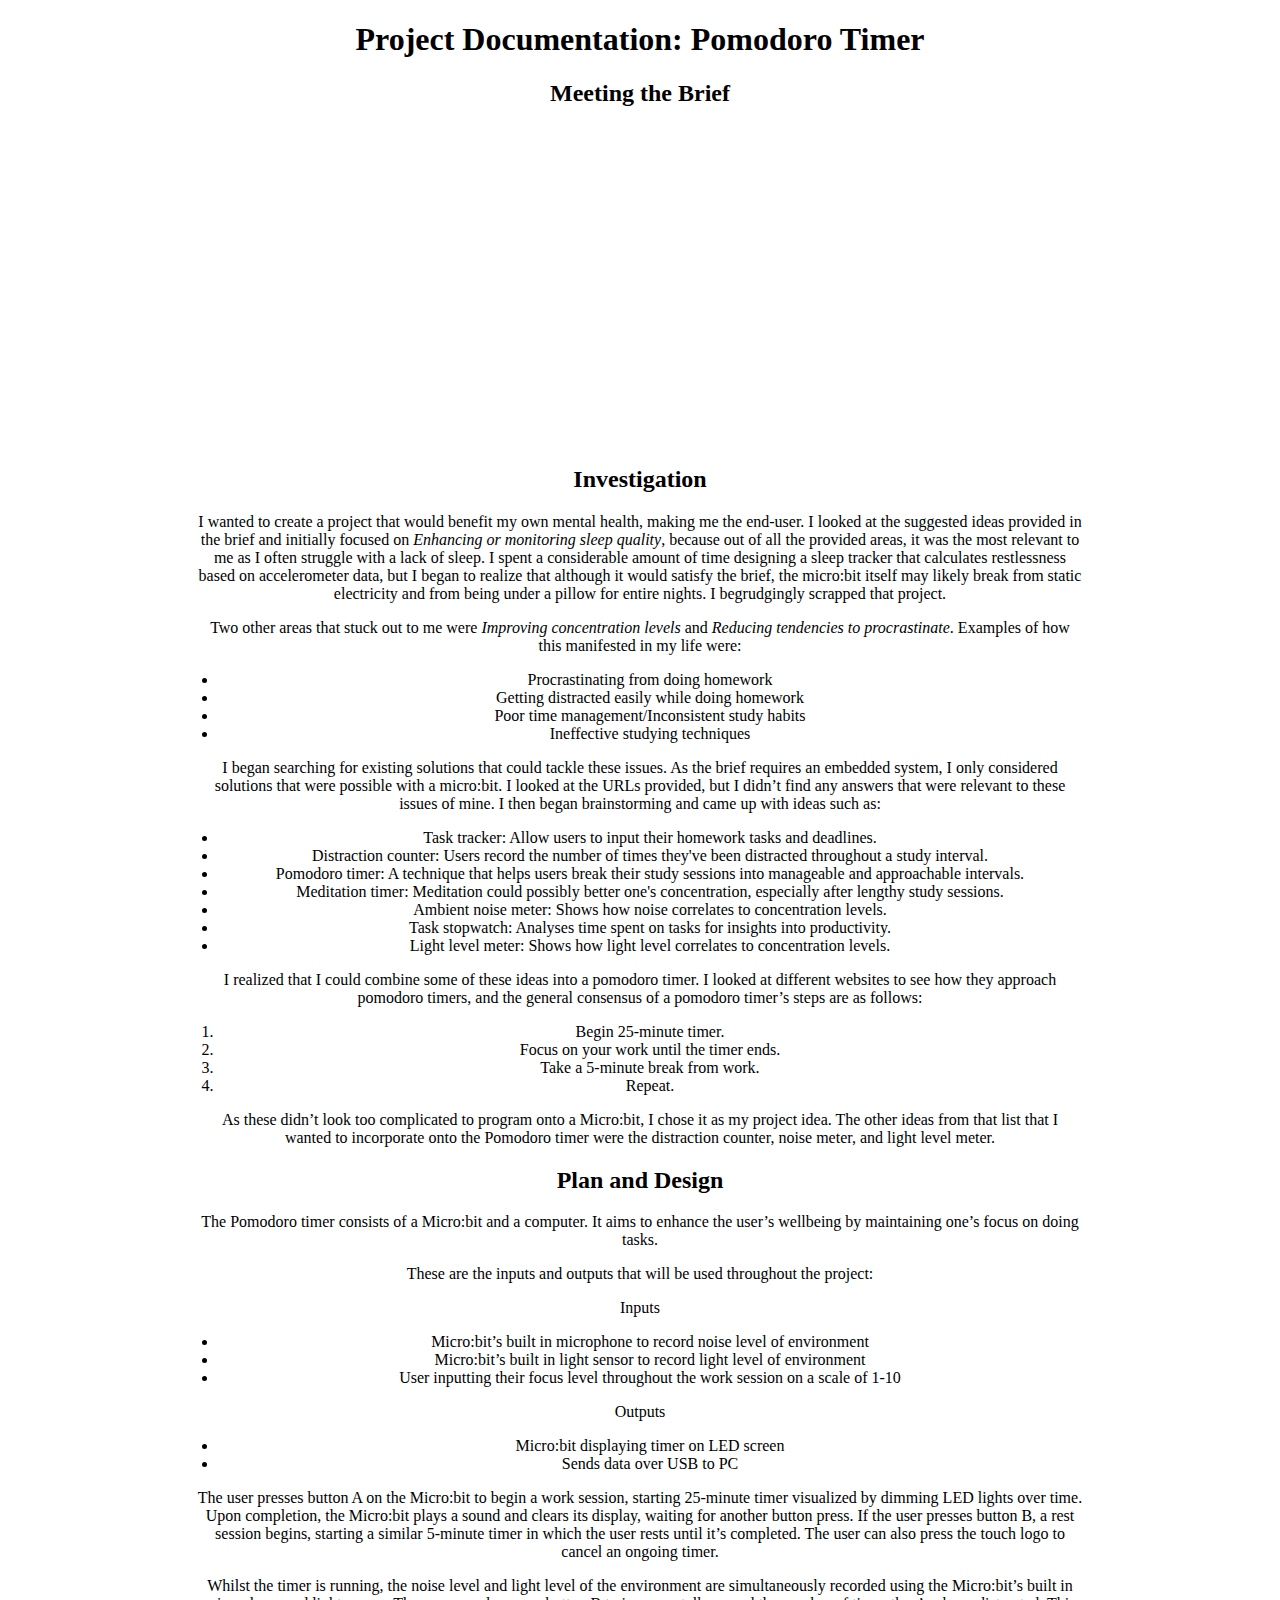
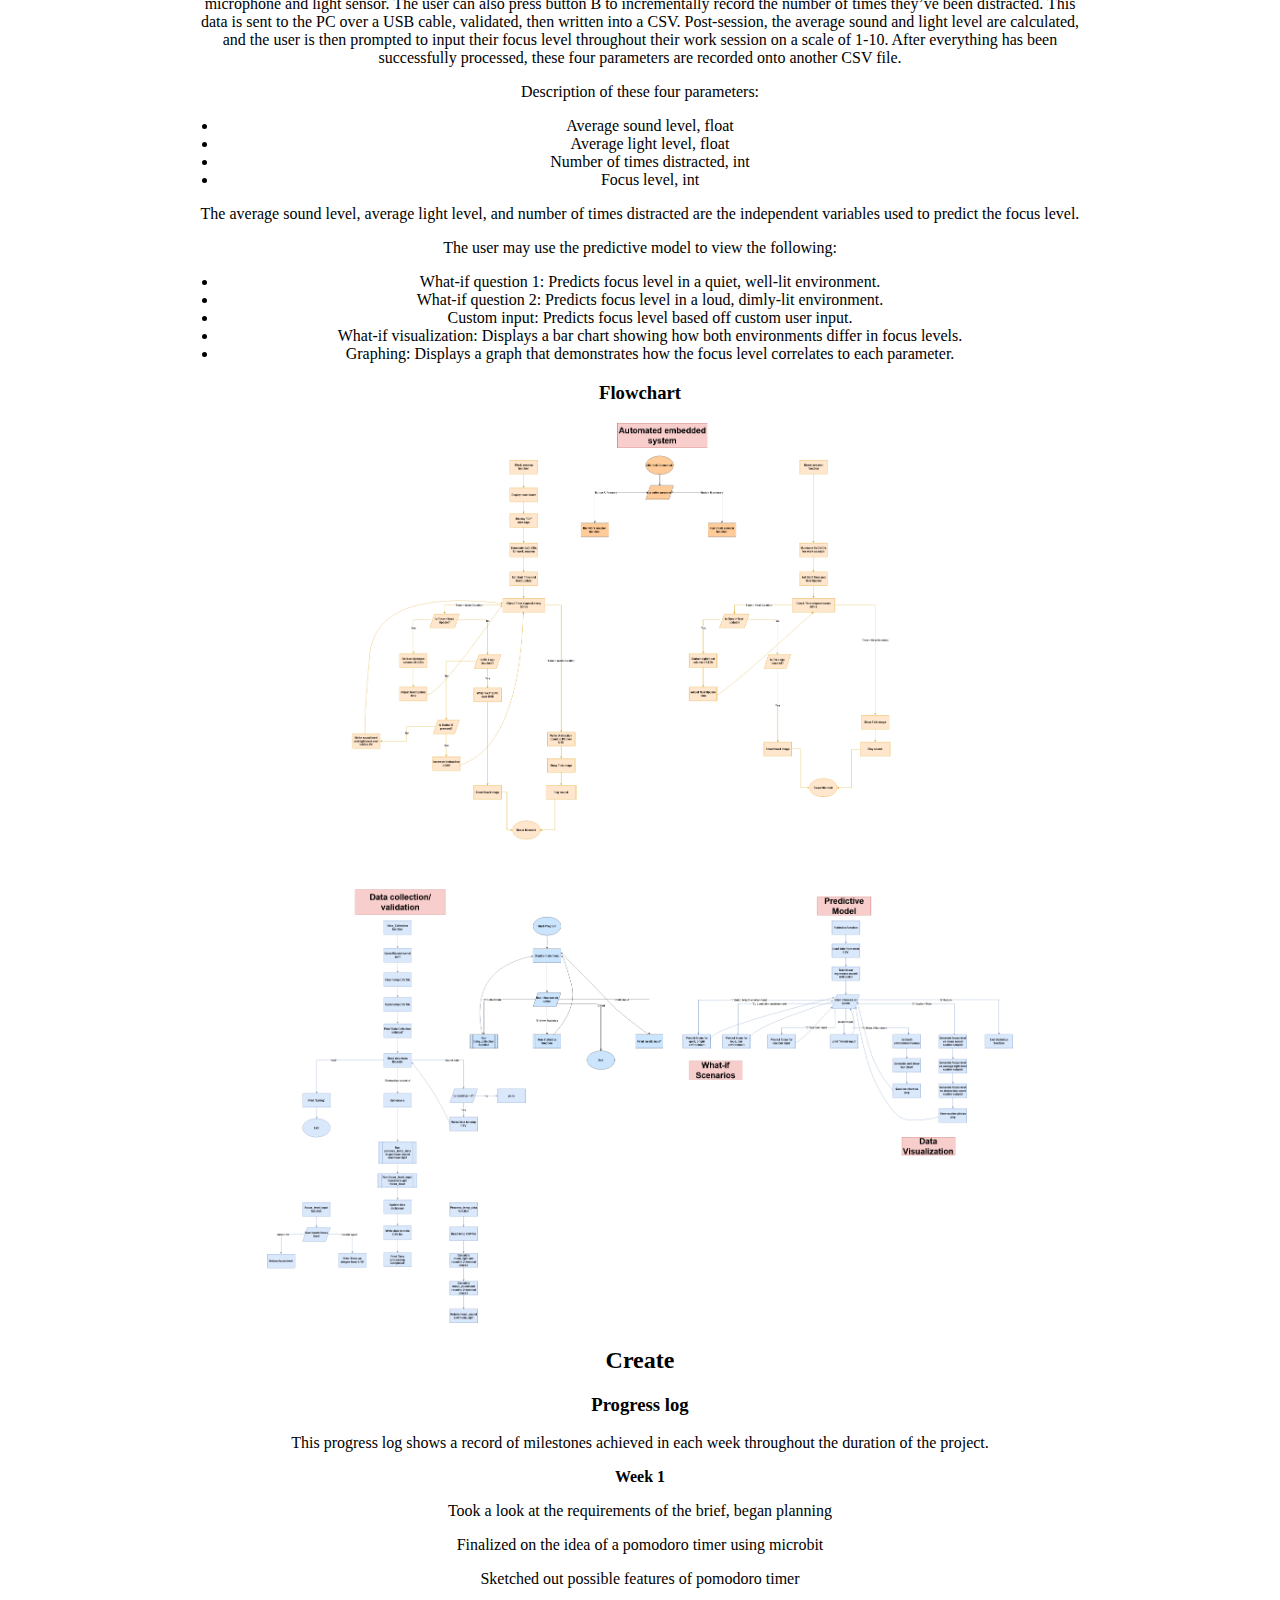
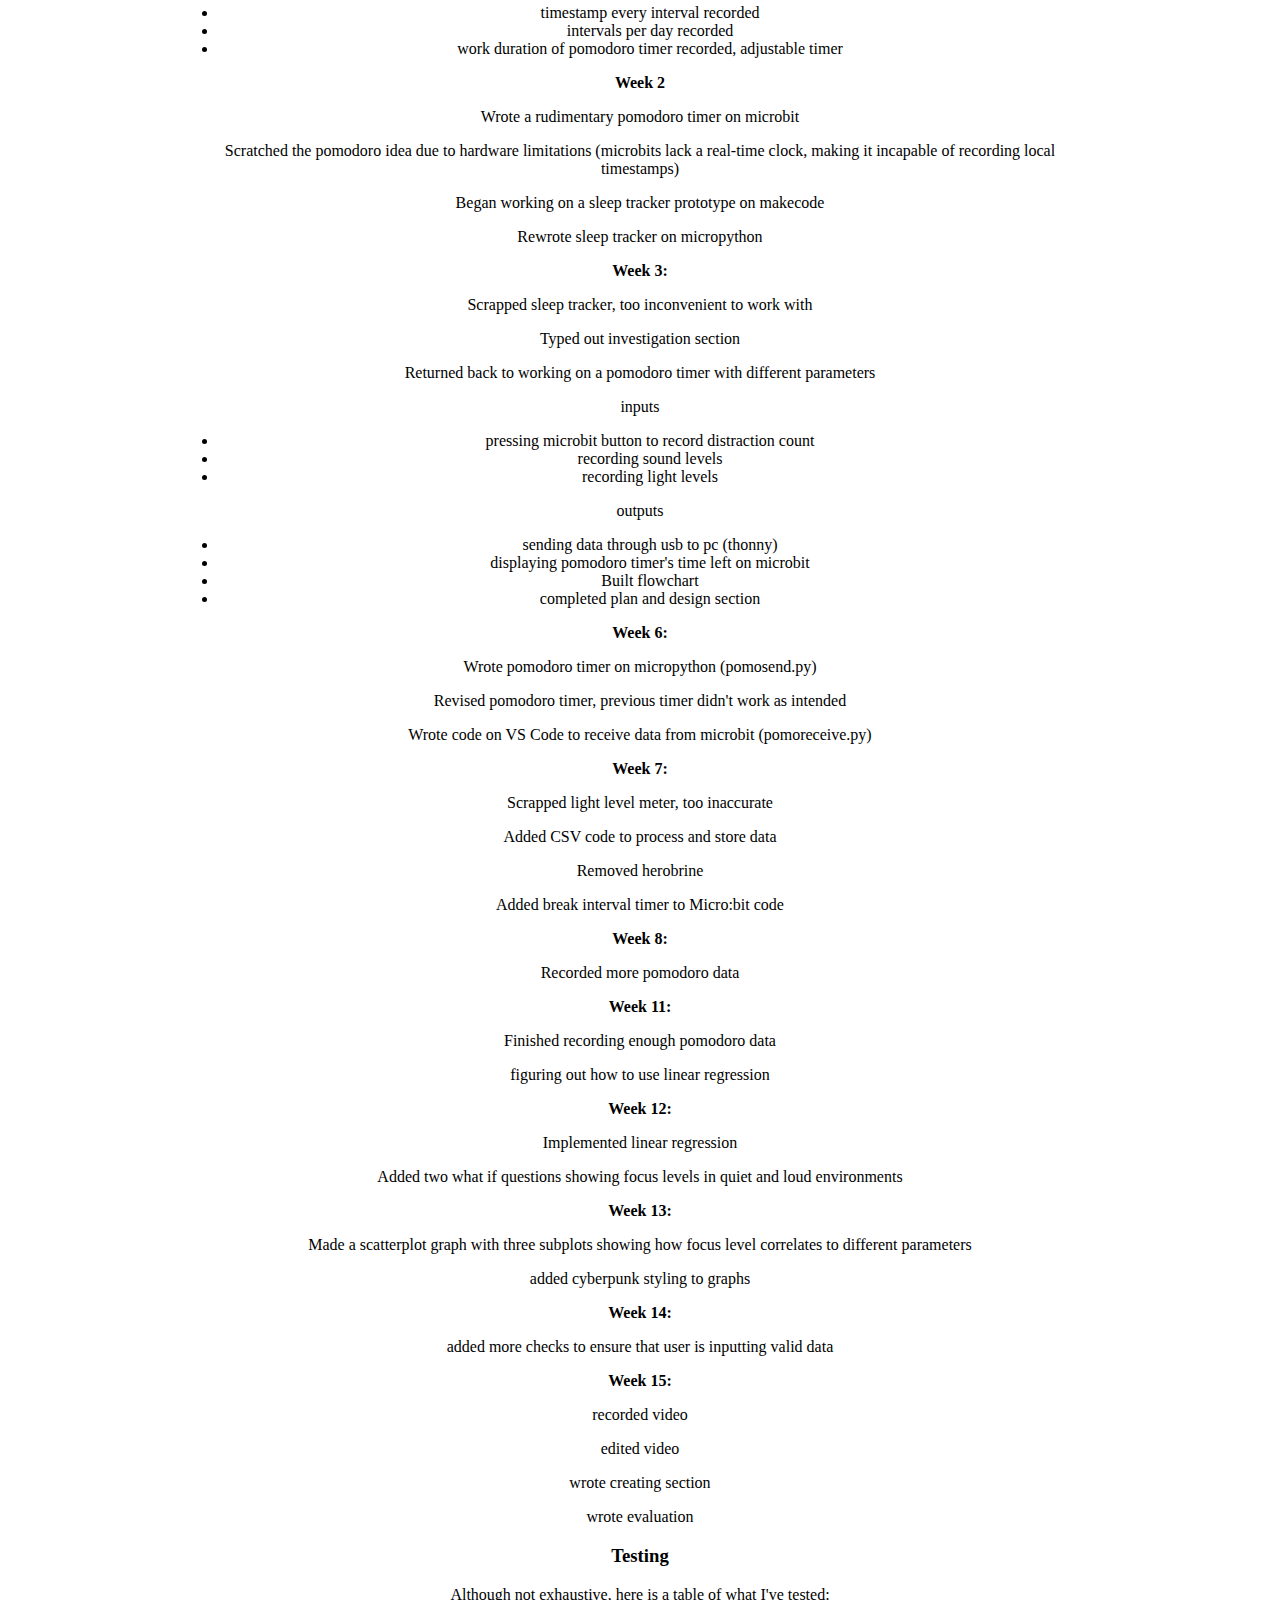
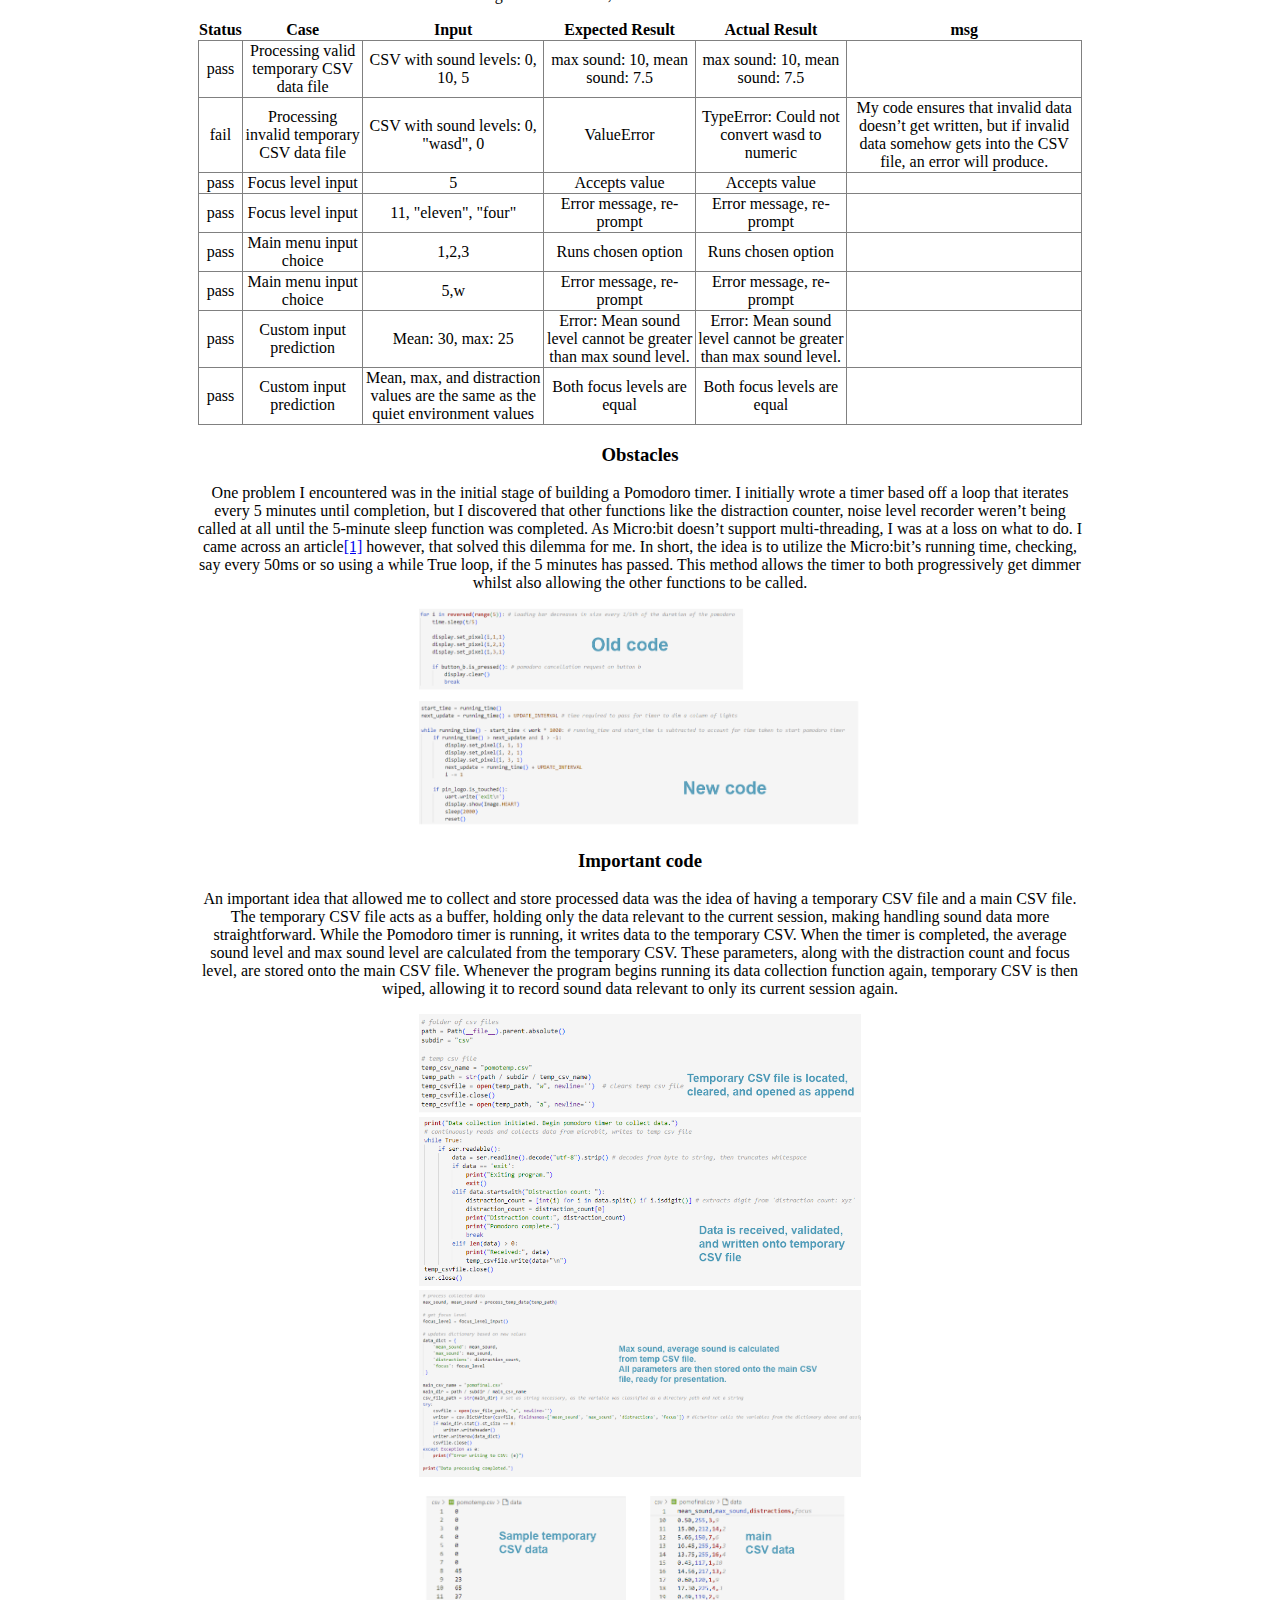
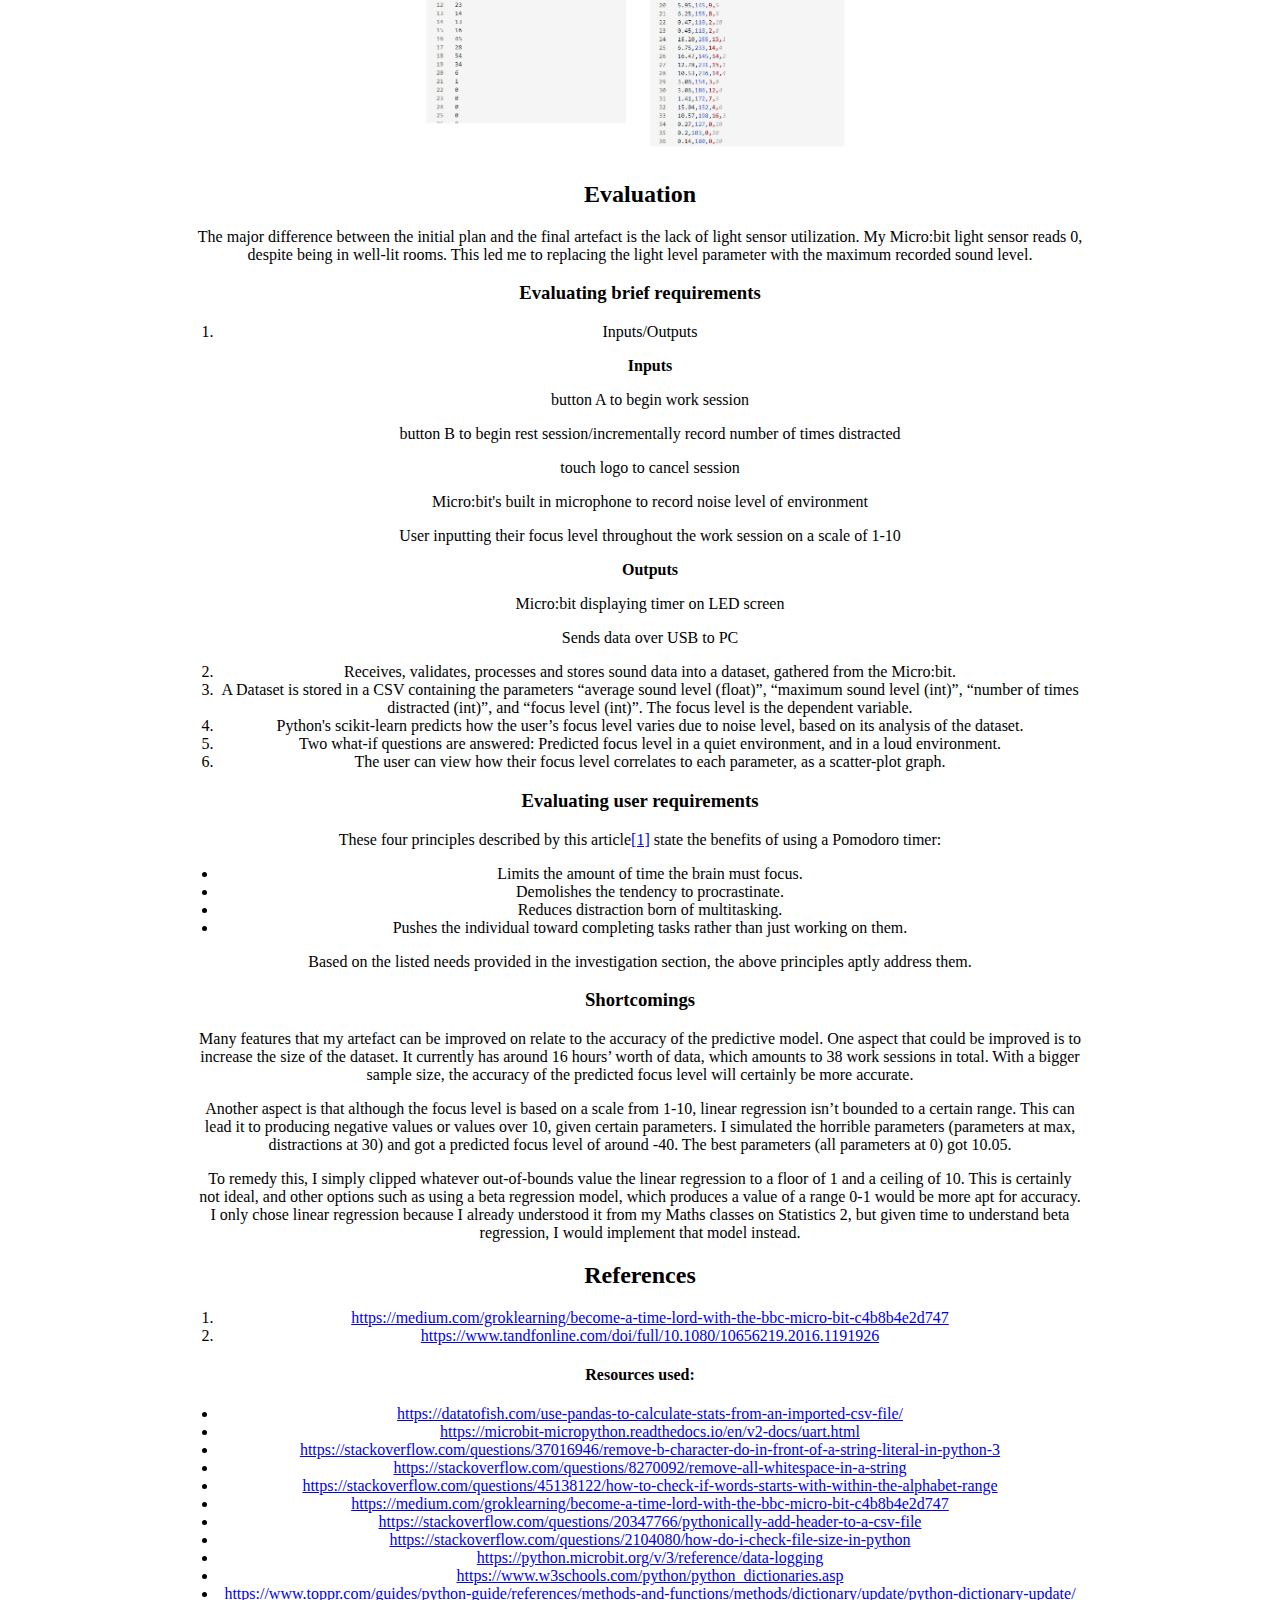
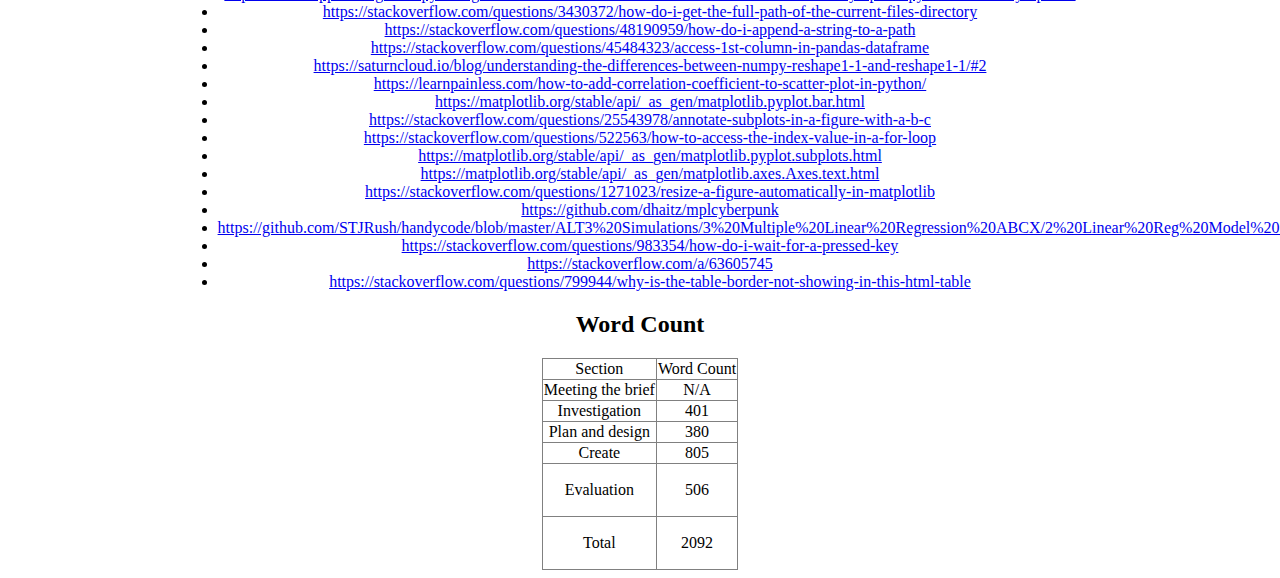
<file: index.html>
<!DOCTYPE html>
<html lang="en">
<head>
    <meta charset="UTF-8">
    <meta name="viewport" content="width=device-width, initial-scale=1.0">
    <title>Project Documentation</title>
    <style>
        body {
            text-align: center;
        }
        section {
            margin: 0 auto;
            width: 70%; 
        }
        .references {
            list-style: none;
            padding: 0;
        }
        .reference-item a {
            text-decoration: none;
            color: blue; 
        }
        img {
            max-width: 100%;
            max-height: 100vh;
            object-fit: contain;
        }
        ul {
  padding-left: 20px;
        }
        ol {
  padding-left: 20px;
        }
        table {
   border-collapse: collapse;
        }
table tr td {
   border: 1px solid gray;
   table-layout: auto;
        }
    </style>
</head>
<body>
    <header>
        <h1>Project Documentation: Pomodoro Timer</h1>
    </header>
    <main>
        <section>
            <h2>Meeting the Brief</h2>
            <iframe width="560" height="315" src="https://www.youtube.com/embed/hJ0Xcy08zLs?si=wY2D9iFOVq-tmTci" title="YouTube video player" frameborder="0" allow="accelerometer; autoplay; clipboard-write; encrypted-media; gyroscope; picture-in-picture; web-share" allowfullscreen></iframe>
        </section>
        <section>
            <h2>Investigation</h2>
            <p>I wanted to create a project that would benefit my own mental health, making me the end-user. I looked at the suggested ideas provided in the brief and initially focused on <i>Enhancing or monitoring sleep quality</i>, because out of all the provided areas, it was the most relevant to me as I often struggle with a lack of sleep. I spent a considerable amount of time designing a sleep tracker that calculates restlessness based on accelerometer data, but I began to realize that although it would satisfy the brief, the micro:bit itself may likely break from static electricity and from being under a pillow for entire nights. I begrudgingly scrapped that project.</p>
            <p>Two other areas that stuck out to me were <i>Improving concentration levels</i> and <i>Reducing tendencies to procrastinate</i>. Examples of how this manifested in my life were:</p>
            <ul>
                <li>Procrastinating from doing homework</li>
                <li>Getting distracted easily while doing homework</li>
                <li>Poor time management/Inconsistent study habits</li>
                <li>Ineffective studying techniques</li>
            </ul>
            <p>I began searching for existing solutions that could tackle these issues. As the brief requires an embedded system, I only considered solutions that were possible with a micro:bit. I looked at the URLs provided, but I didn’t find any answers that were relevant to these issues of mine. I then began brainstorming and came up with ideas such as:</p>
            <ul>
                <li>Task tracker: Allow users to input their homework tasks and deadlines.</li>
                <li>Distraction counter: Users record the number of times they've been distracted throughout a study interval.</li>
                <li>Pomodoro timer: A technique that helps users break their study sessions into manageable and approachable intervals.</li>
                <li>Meditation timer: Meditation could possibly better one's concentration, especially after lengthy study sessions.</li>
                <li>Ambient noise meter: Shows how noise correlates to concentration levels.</li>
                <li>Task stopwatch: Analyses time spent on tasks for insights into productivity.</li>
                <li>Light level meter: Shows how light level correlates to concentration levels.</li>
            </ul>
            <p>I realized that I could combine some of these ideas into a pomodoro timer. I looked at different websites to see how they approach pomodoro timers, and the general consensus of a pomodoro timer’s steps are as follows:</p>
            <ol>
                <li>Begin 25-minute timer.</li>
                <li>Focus on your work until the timer ends.</li>
                <li>Take a 5-minute break from work.</li>
                <li>Repeat.</li>
            </ol>
            <p>As these didn’t look too complicated to program onto a Micro:bit, I chose it as my project idea. The other ideas from that list that I wanted to incorporate onto the Pomodoro timer were the distraction counter, noise meter, and light level meter.</p>
        </section>
        <section>
            <h2>Plan and Design</h2>
            <p>The Pomodoro timer consists of a Micro:bit and a computer. It aims to enhance the user’s wellbeing by maintaining one’s focus on doing tasks.</p>
            <p>These are the inputs and outputs that will be used throughout the project:</p>
            <p>Inputs</p>
            <ul>
                <li>Micro:bit’s built in microphone to record noise level of environment</li>
                <li>Micro:bit’s built in light sensor to record light level of environment</li>
                <li>User inputting their focus level throughout the work session on a scale of 1-10</li>
            </ul>
            <p>Outputs</p>
            <ul>
                <li>Micro:bit displaying timer on LED screen</li>
                <li>Sends data over USB to PC</li>
            </ul>
            <p>The user presses button A on the Micro:bit to begin a work session, starting  25-minute timer visualized by dimming LED lights over time. Upon completion, the Micro:bit plays a sound and clears its display, waiting for another button press. If the user presses button B, a rest session begins, starting a similar 5-minute timer in which the user rests until it’s completed. The user can also press the touch logo to cancel an ongoing timer.</p>
            <p>Whilst the timer is running, the noise level and light level of the environment are simultaneously recorded using the Micro:bit’s built in microphone and light sensor. The user can also press button B to incrementally record the number of times they’ve been distracted. This data is sent to the PC over a USB cable, validated, then written into a CSV. Post-session, the average sound and light level are calculated, and the user is then prompted to input their focus level throughout their work session on a scale of 1-10. After everything has been successfully processed, these four parameters are recorded onto another CSV file.</p>
            <p>Description of these four parameters:</p>
            <ul>
                <li>Average sound level, float</li>
                <li>Average light level, float</li>
                <li>Number of times distracted, int</li>
                <li>Focus level, int</li>
            </ul>
            <p>The average sound level, average light level, and number of times distracted are the independent variables used to predict the focus level.</p>
            <p>The user may use the predictive model to view the following:</p>
            <ul>
                <li>What-if question 1: Predicts focus level in a quiet, well-lit environment.</li>
                <li>What-if question 2: Predicts focus level in a loud, dimly-lit environment.</li>
                <li>Custom input: Predicts focus level based off custom user input.</li>
                <li>What-if visualization: Displays a bar chart showing how both environments differ in focus levels.</li>
                <li>Graphing: Displays a graph that demonstrates how the focus level correlates to each parameter.</li>
            </ul>
            <h3>Flowchart</h3>
            <img src="images/Flowchart2.png">

        </section>
        <section>
            <h2>Create</h2>
            <h3>Progress log</h3>
            <div>
                <p>This progress log shows a record of milestones achieved in each week throughout the duration of the project.</p>
                <div>
                    <p><strong>Week 1</strong></p>
                    <p>Took a look at the requirements of the brief, began planning</p>
                    <p>Finalized on the idea of a pomodoro timer using microbit</p>
                    <p>Sketched out possible features of pomodoro timer</p>
                    <ul>
                        <li>timestamp every interval recorded</li>
                        <li>intervals per day recorded</li>
                        <li>work duration of pomodoro timer recorded, adjustable timer</li>
                    </ul>
                </div>
                <div>
                    <p><strong>Week 2</strong></p>
                    <p>Wrote a rudimentary pomodoro timer on microbit</p>
                    <p>Scratched the pomodoro idea due to hardware limitations (microbits lack a real-time clock, making it incapable of recording local timestamps)</p>
                    <p>Began working on a sleep tracker prototype on makecode</p>
                    <p>Rewrote sleep tracker on micropython</p>
                </div>
                <div>
                    <p><strong>Week 3:</strong></p>
                    <p>Scrapped sleep tracker, too inconvenient to work with</p>
                    <p>Typed out investigation section</p>
                    <p>Returned back to working on a pomodoro timer with different parameters</p>
                    <p>inputs</p>
                    <ul>
                        <li>pressing microbit button to record distraction count</li>
                        <li>recording sound levels</li>
                        <li>recording light levels</li>
                    </ul>
                    <p>outputs</p>
                    <ul>
                        <li>sending data through usb to pc (thonny)</li>
                        <li>displaying pomodoro timer's time left on microbit</li>
                        <li>Built flowchart</li>
                        <li>completed plan and design section</li>
                    </ul>
                </div>
                <div>
                    <p><strong>Week 6:</strong></p>
                    <p>Wrote pomodoro timer on micropython (pomosend.py)</p>
                    <p>Revised pomodoro timer, previous timer didn't work as intended</p>
                    <p>Wrote code on VS Code to receive data from microbit (pomoreceive.py)</p>
                </div>
                <div>
                    <p><strong>Week 7:</strong></p>
                    <p>Scrapped light level meter, too inaccurate</p>
                    <p>Added CSV code to process and store data</p>
                    <p>Removed herobrine</p>
                    <p>Added break interval timer to Micro:bit code</p>
                </div>
                <div>
                    <p><strong>Week 8:</strong></p>
                    <p>Recorded more pomodoro data</p>
                </div>
                <div>
                    <p><strong>Week 11:</strong></p>
                    <p>Finished recording enough pomodoro data</p>
                    <p>figuring out how to use linear regression</p>
                </div>
                <div>
                    <p><strong>Week 12:</strong></p>
                    <p>Implemented linear regression</p>
                    <p>Added two what if questions showing focus levels in quiet and loud environments</p>
                </div>
                <div>
                    <p><strong>Week 13:</strong></p>
                    <p>Made a scatterplot graph with three subplots showing how focus level correlates to different parameters</p>
                    <p>added cyberpunk styling to graphs</p>
                </div>
                <div>
                    <p><strong>Week 14:</strong></p>
                    <p>added more checks to ensure that user is inputting valid data</p>
                </div>
                <div>
                    <p><strong>Week 15:</strong></p>
                    <p>recorded video</p>
                    <p>edited video</p>
                    <p>wrote creating section</p>
                    <p>wrote evaluation</p>
                </div>
            </div>
            <h3>Testing</h3>
            <div>
                <p>Although not exhaustive, here is a table of what I've tested:</p>
                <table>
                    <div>
                        <tr>
                            <th>Status</th>
                            <th>Case</th>
                            <th>Input</th>
                            <th>Expected Result</th>
                            <th>Actual Result</th>
                            <th>msg</th>
                        </tr>
                    </div>
                    <div>
                        <tr>
                            <td>pass</td>
                            <td>Processing valid temporary CSV data file</td>
                            <td>CSV with sound levels: 0, 10, 5</td>
                            <td>max sound: 10, mean sound: 7.5</td>
                            <td>max sound: 10, mean sound: 7.5</td>
                            <td></td>
                        </tr>
                    </div>
                    <div>
                        <tr>
                            <td>fail</td>
                            <td>Processing invalid temporary CSV data file</td>
                            <td>CSV with sound levels: 0, "wasd", 0</td>
                            <td>ValueError</td>
                            <td>TypeError: Could not convert wasd to numeric</td>
                            <td>My code ensures that invalid data doesn’t get written, but if invalid data somehow gets into the CSV file, an error will produce.</td>
                        </tr>
                    </div>
                    <div>
                        <tr>
                            <td>pass</td>
                            <td>Focus level input</td>
                            <td>5</td>
                            <td>Accepts value</td>
                            <td>Accepts value</td>
                            <td></td>
                        </tr>
                    </div>
                    <div>
                        <tr>
                            <td>pass</td>
                            <td>Focus level input</td>
                            <td>11, "eleven", "four"</td>
                            <td>Error message, re-prompt</td>
                            <td>Error message, re-prompt</td>
                            <td></td>
                        </tr>
                    </div>
                    <div>
                        <tr>
                            <td>pass</td>
                            <td>Main menu input choice</td>
                            <td>1,2,3</td>
                            <td>Runs chosen option</td>
                            <td>Runs chosen option</td>
                            <td></td>
                        </tr>
                    </div>
                    <div>
                        <tr>
                            <td>pass</td>
                            <td>Main menu input choice</td>
                            <td>5,w</td>
                            <td>Error message, re-prompt</td>
                            <td>Error message, re-prompt</td>
                            <td></td>
                        </tr>
                    </div>
                    <div>
                        <tr>
                            <td>pass</td>
                            <td>Custom input prediction</td>
                            <td>Mean: 30, max: 25</td>
                            <td>Error: Mean sound level cannot be greater than max sound level.</td>
                            <td>Error: Mean sound level cannot be greater than max sound level.</td>
                            <td></td>
                        </tr>
                    </div>
                    <div>
                        <tr>
                            <td>pass</td>
                            <td>Custom input prediction</td>
                            <td>Mean, max, and distraction values are the same as the quiet environment values</td>
                            <td>Both focus levels are equal</td>
                            <td>Both focus levels are equal</td>
                            <td></td>
                        </tr>
                    </div>
                </table>
            </div>
            <h3>Obstacles</h3>
            <div>
                <p>
                    One problem I encountered was in the initial stage of building a Pomodoro timer. I initially wrote a timer based off a loop that iterates every 5 minutes until completion, but I discovered that other functions like the distraction counter, noise level recorder weren’t being called at all until the 5-minute sleep function was completed. As Micro:bit doesn’t support multi-threading, I was at a loss on what to do. I came across an article<a href="https://medium.com/groklearning/become-a-time-lord-with-the-bbc-micro-bit-c4b8b4e2d747" target="_blank">[1]</a> however, that solved this dilemma for me. In short, the idea is to utilize the Micro:bit’s running time, checking, say every 50ms or so using a while True loop, if the 5 minutes has passed. This method allows the timer to both progressively get dimmer whilst also allowing the other functions to be called.
                </p>
                <img src="images/obstacle1.png" style="width:50%;height:50%;">
            </div>
            <h3>Important code</h3>
            <div>
                <p>
                    An important idea that allowed me to collect and store processed data was the idea of having a temporary CSV file and a main CSV file. The temporary CSV file acts as a buffer, holding only the data relevant to the current session, making handling sound data more straightforward. While the Pomodoro timer is running, it writes data to the temporary CSV.  When the timer is completed, the average sound level and max sound level are calculated from the temporary CSV. These parameters, along with the distraction count and focus level, are stored onto the main CSV file. Whenever the program begins running its data collection function again, temporary CSV is then wiped, allowing it to record sound data relevant to only its current session again.                    
                </p>
                <img src="images/code1.png" style="width:50%;height:50%;">
                <img src="images/code2.png" style="width:50%;height:50%;">
                <img src="images/code3.png" style="width:50%;height:50%;">
                <img src="images/code4.png" style="width:50%;height:50%;">
            </div>
        </section>
        <section>
            <h2>Evaluation</h2>
            <p>
                The major difference between the initial plan and the final artefact is the lack of light sensor utilization. My Micro:bit light sensor reads 0, despite being in well-lit rooms. This led me to replacing the light level parameter with the maximum recorded sound level.
            </p>
            <h3>Evaluating brief requirements</h3>
            <div>
                <ol>
                    <div>
                        <li>Inputs/Outputs</li>
                        <p><b>Inputs</b></p>
                        <p>button A to begin work session</p>
                        <p>button B to begin rest session/incrementally record number of times distracted</p>
                        <p>touch logo to cancel session</p>
                        <p>Micro:bit's built in microphone to record noise level of environment</p>
                        <p>User inputting their focus level throughout the work session on a scale of 1-10</p>
                        <p><b>Outputs</b></p>
                        <p>Micro:bit displaying timer on LED screen</p>
                        <p>Sends data over USB to PC</p>
                   </div>
                   <p></p>
                   <li>Receives, validates, processes and stores sound data into a dataset, gathered from the Micro:bit.</li>
                   <li>A Dataset is stored in a CSV containing the parameters “average sound level (float)”, “maximum sound level (int)”, “number of times distracted (int)”, and “focus level (int)”. The focus level is the dependent variable.</li>
                   <li>Python's scikit-learn predicts how the user’s focus level varies due to noise level, based on its analysis of the dataset.</li>
                   <li>Two what-if questions are answered: Predicted focus level in a quiet environment, and in a loud environment.</li>
                   <li>The user can view how their focus level correlates to each parameter, as a scatter-plot graph.</li>
                </ol>
            
            </div>
            <h3>Evaluating user requirements</h3>
            <div>
                <p>
                    These four principles described by this article<a href="https://www.tandfonline.com/doi/full/10.1080/10656219.2016.1191926">[1]</a> state the benefits of using a Pomodoro timer:
                </p>
                <ul>
                    <li>Limits the amount of time the brain must focus.</li>
                    <li>Demolishes the tendency to procrastinate.</li>
                    <li>Reduces distraction born of multitasking.</li>
                    <li>Pushes the individual toward completing tasks rather than just working on them.</li>
                </ul>
                <p>Based on the listed needs provided in the investigation section, the above principles aptly address them.</p>
            </div>
            <h3>Shortcomings</h3>
            <div>
                <p>
                    Many features that my artefact can be improved on relate to the accuracy of the predictive model. One aspect that could be improved is to increase the size of the dataset. It currently has around 16 hours’ worth of data, which amounts to 38 work sessions in total. With a bigger sample size, the accuracy of the predicted focus level will certainly be more accurate.
                </p>
                <p>
                    Another aspect is that although the focus level is based on a scale from 1-10, linear regression isn’t bounded to a certain range. This can lead it to producing negative values or values over 10, given certain parameters. I simulated the horrible parameters (parameters at max, distractions at 30) and got a predicted focus level of around -40. The best parameters (all parameters at 0) got 10.05.
                </p>
                <p>
                    To remedy this, I simply clipped whatever out-of-bounds value the linear regression to a floor of 1 and a ceiling of 10. This is certainly not ideal, and other options such as using a beta regression model, which produces a value of a range 0-1 would be more apt for accuracy. I only chose linear regression because I already understood it from my Maths classes on Statistics 2, but given time to understand beta regression, I would implement that model instead.
                </p>
            </div>
        </section>
        <section>
            <h2>References</h2>
            <div>
                <ol>
                    <li><a href="https://medium.com/groklearning/become-a-time-lord-with-the-bbc-micro-bit-c4b8b4e2d747" target="_blank">https://medium.com/groklearning/become-a-time-lord-with-the-bbc-micro-bit-c4b8b4e2d747</a></li>
                    <li><a href="https://www.tandfonline.com/doi/full/10.1080/10656219.2016.1191926" target="_blank">https://www.tandfonline.com/doi/full/10.1080/10656219.2016.1191926</a></li>
                </ol>
            </div>
            <div>
                <p><h4>Resources used:</h4></p>
                <ul>
                    <li><a href="https://datatofish.com/use-pandas-to-calculate-stats-from-an-imported-csv-file/" target="_blank">https://datatofish.com/use-pandas-to-calculate-stats-from-an-imported-csv-file/</a></li>
                    <li><a href="https://microbit-micropython.readthedocs.io/en/v2-docs/uart.html" target="_blank">https://microbit-micropython.readthedocs.io/en/v2-docs/uart.html</a></li>
                    <li><a href="https://stackoverflow.com/questions/37016946/remove-b-character-do-in-front-of-a-string-literal-in-python-3" target="_blank">https://stackoverflow.com/questions/37016946/remove-b-character-do-in-front-of-a-string-literal-in-python-3</a></li>
                    <li><a href="https://stackoverflow.com/questions/8270092/remove-all-whitespace-in-a-string" target="_blank">https://stackoverflow.com/questions/8270092/remove-all-whitespace-in-a-string</a></li>
                    <li><a href="https://stackoverflow.com/questions/45138122/how-to-check-if-words-starts-with-within-the-alphabet-range" target="_blank">https://stackoverflow.com/questions/45138122/how-to-check-if-words-starts-with-within-the-alphabet-range</a></li>
                    <li><a href="https://medium.com/groklearning/become-a-time-lord-with-the-bbc-micro-bit-c4b8b4e2d747" target="_blank">https://medium.com/groklearning/become-a-time-lord-with-the-bbc-micro-bit-c4b8b4e2d747</a></li>
                    <li><a href="https://stackoverflow.com/questions/20347766/pythonically-add-header-to-a-csv-file" target="_blank">https://stackoverflow.com/questions/20347766/pythonically-add-header-to-a-csv-file</a></li>
                    <li><a href="https://stackoverflow.com/questions/2104080/how-do-i-check-file-size-in-python" target="_blank">https://stackoverflow.com/questions/2104080/how-do-i-check-file-size-in-python</a></li>
                    <li><a href="https://python.microbit.org/v/3/reference/data-logging" target="_blank">https://python.microbit.org/v/3/reference/data-logging</a></li>
                    <li><a href="https://www.w3schools.com/python/python_dictionaries.asp" target="_blank">https://www.w3schools.com/python/python_dictionaries.asp</a></li>
                    <li><a href="https://www.toppr.com/guides/python-guide/references/methods-and-functions/methods/dictionary/update/python-dictionary-update/" target="_blank">https://www.toppr.com/guides/python-guide/references/methods-and-functions/methods/dictionary/update/python-dictionary-update/</a></li>
                    <li><a href="https://stackoverflow.com/questions/3430372/how-do-i-get-the-full-path-of-the-current-files-directory" target="_blank">https://stackoverflow.com/questions/3430372/how-do-i-get-the-full-path-of-the-current-files-directory</a></li>
                    <li><a href="https://stackoverflow.com/questions/48190959/how-do-i-append-a-string-to-a-path" target="_blank">https://stackoverflow.com/questions/48190959/how-do-i-append-a-string-to-a-path</a></li>
                    <li><a href="https://stackoverflow.com/questions/45484323/access-1st-column-in-pandas-dataframe" target="_blank">https://stackoverflow.com/questions/45484323/access-1st-column-in-pandas-dataframe</a></li>
                    <li><a href="https://saturncloud.io/blog/understanding-the-differences-between-numpy-reshape1-1-and-reshape1-1/#2" target="_blank">https://saturncloud.io/blog/understanding-the-differences-between-numpy-reshape1-1-and-reshape1-1/#2</a></li>
                    <li><a href="https://learnpainless.com/how-to-add-correlation-coefficient-to-scatter-plot-in-python/" target="_blank">https://learnpainless.com/how-to-add-correlation-coefficient-to-scatter-plot-in-python/</a></li>
                    <li><a href="https://matplotlib.org/stable/api/_as_gen/matplotlib.pyplot.bar.html" target="_blank">https://matplotlib.org/stable/api/_as_gen/matplotlib.pyplot.bar.html</a></li>
                    <li><a href="https://stackoverflow.com/questions/25543978/annotate-subplots-in-a-figure-with-a-b-c" target="_blank">https://stackoverflow.com/questions/25543978/annotate-subplots-in-a-figure-with-a-b-c</a></li>
                    <li><a href="https://stackoverflow.com/questions/522563/how-to-access-the-index-value-in-a-for-loop" target="_blank">https://stackoverflow.com/questions/522563/how-to-access-the-index-value-in-a-for-loop</a></li>
                    <li><a href="https://matplotlib.org/stable/api/_as_gen/matplotlib.pyplot.subplots.html" target="_blank">https://matplotlib.org/stable/api/_as_gen/matplotlib.pyplot.subplots.html</a></li>
                    <li><a href="https://matplotlib.org/stable/api/_as_gen/matplotlib.axes.Axes.text.html" target="_blank">https://matplotlib.org/stable/api/_as_gen/matplotlib.axes.Axes.text.html</a></li>
                    <li><a href="https://stackoverflow.com/questions/1271023/resize-a-figure-automatically-in-matplotlib" target="_blank">https://stackoverflow.com/questions/1271023/resize-a-figure-automatically-in-matplotlib</a></li>
                    <li><a href="https://github.com/dhaitz/mplcyberpunk" target="_blank">https://github.com/dhaitz/mplcyberpunk</a></li>
                    <li><a href="https://github.com/STJRush/handycode/blob/master/ALT3%20Simulations/3%20Multiple%20Linear%20Regression%20ABCX/2%20Linear%20Reg%20Model%202D%20Graphs%20using%20sklearn.py" target="_blank">https://github.com/STJRush/handycode/blob/master/ALT3%20Simulations/3%20Multiple%20Linear%20Regression%20ABCX/2%20Linear%20Reg%20Model%202D%20Graphs%20using%20sklearn.py</a></li>
                    <li><a href="https://stackoverflow.com/questions/983354/how-do-i-wait-for-a-pressed-key" target="_blank">https://stackoverflow.com/questions/983354/how-do-i-wait-for-a-pressed-key</a></li>
                    <li><a href="https://stackoverflow.com/a/63605745" target="_blank">https://stackoverflow.com/a/63605745</a></li>
                    <li><a href="https://stackoverflow.com/questions/799944/why-is-the-table-border-not-showing-in-this-html-table" target="_blank">https://stackoverflow.com/questions/799944/why-is-the-table-border-not-showing-in-this-html-table</a></li>
                </ul>                
            </div>
        </section>
        <section>
            <h2>Word Count</h2>
            <div>
                <table style="margin-left: auto; margin-right: auto;">
                    <tbody>
                    <tr>
                    <td>Section</td>
                    <td>Word Count</td>
                    </tr>
                    <tr>
                    <td>Meeting the brief</td>
                    <td>N/A</td>
                    </tr>
                    <tr>
                    <td>Investigation</td>
                    <td>401</td>
                    </tr>
                    <tr>
                    <td>Plan and design</td>
                    <td>380</td>
                    </tr>
                    <tr>
                    <td>Create</td>
                    <td>805</td>
                    </tr>
                    <tr>
                    <td>Evaluation</td>
                    <td>
                    <p>506</p>
                    </td>
                    </tr>
                    <tr>
                    <td>Total</td>
                    <td>
                    <p>2092</p>
                    </td>
                    </tr>
                    </tbody>
                </table>
            </div>
        </section>
        
    </main>
</body>
</html>
</file>
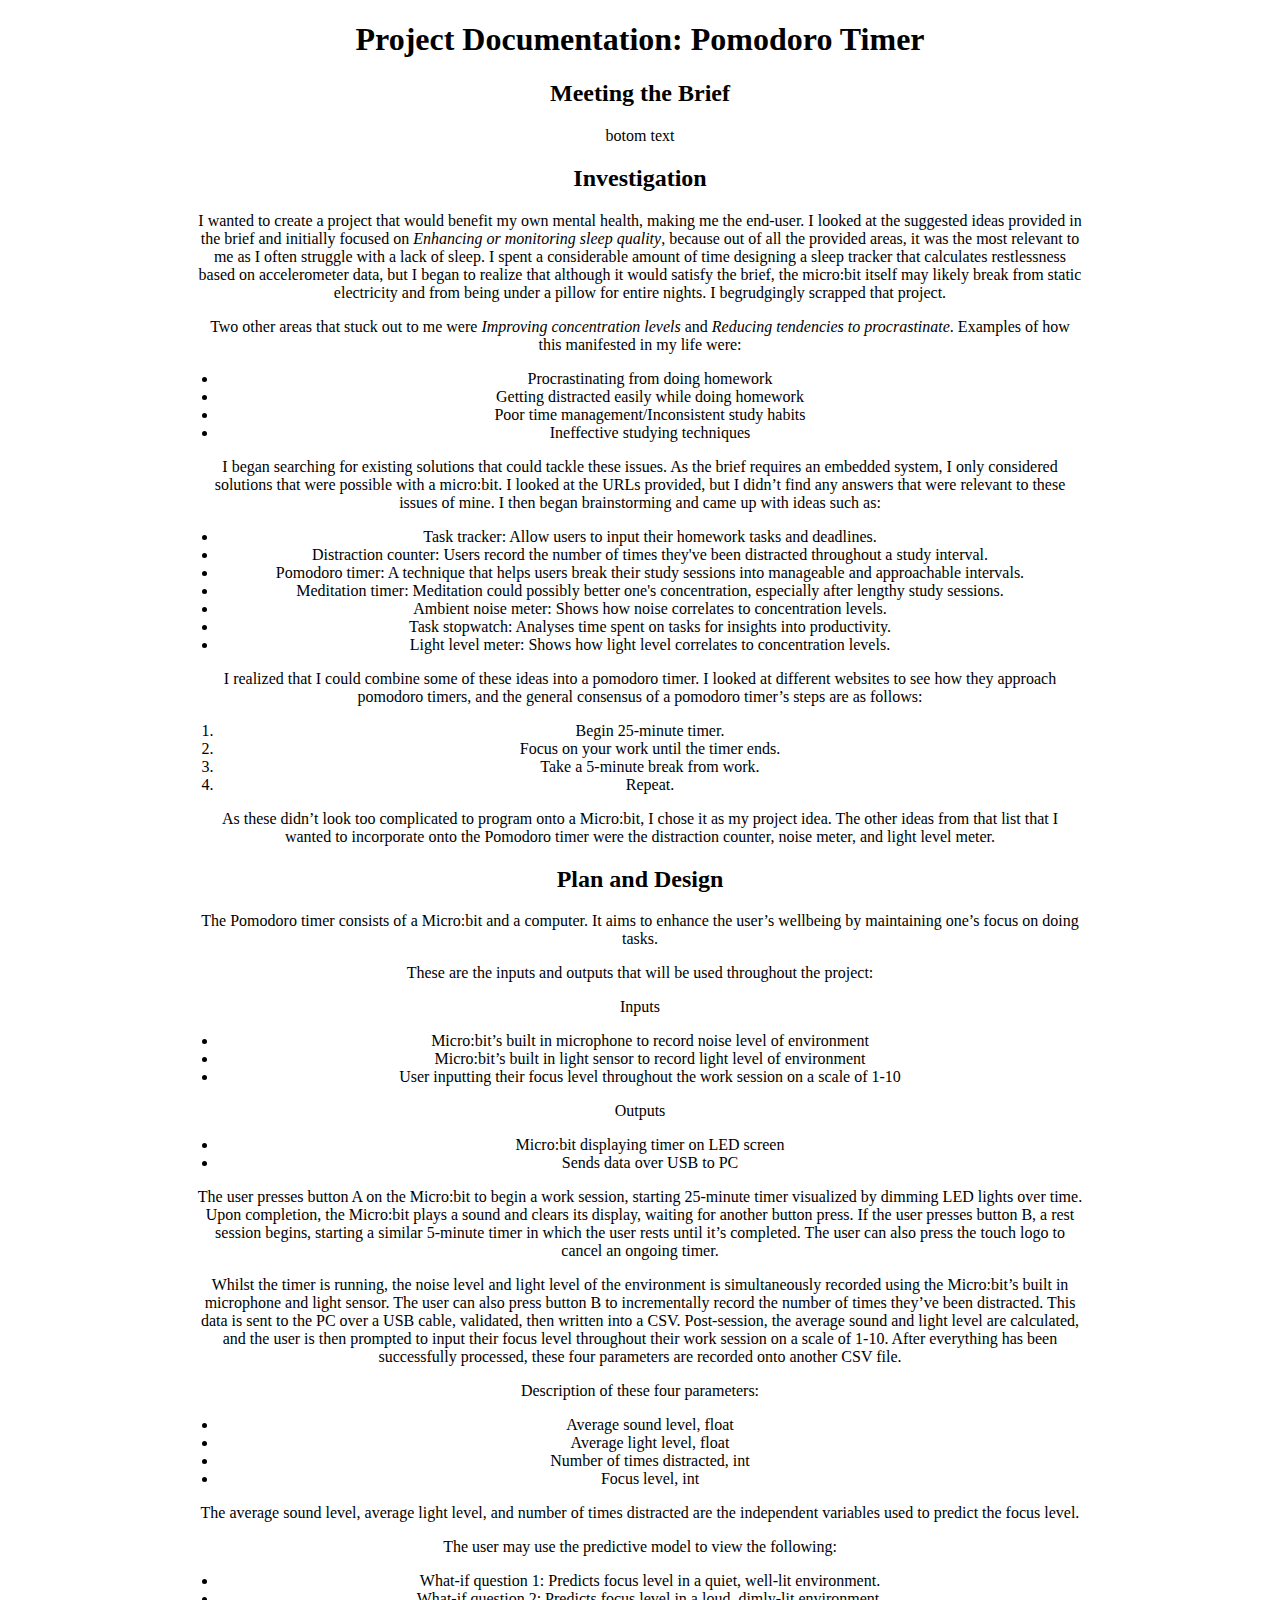
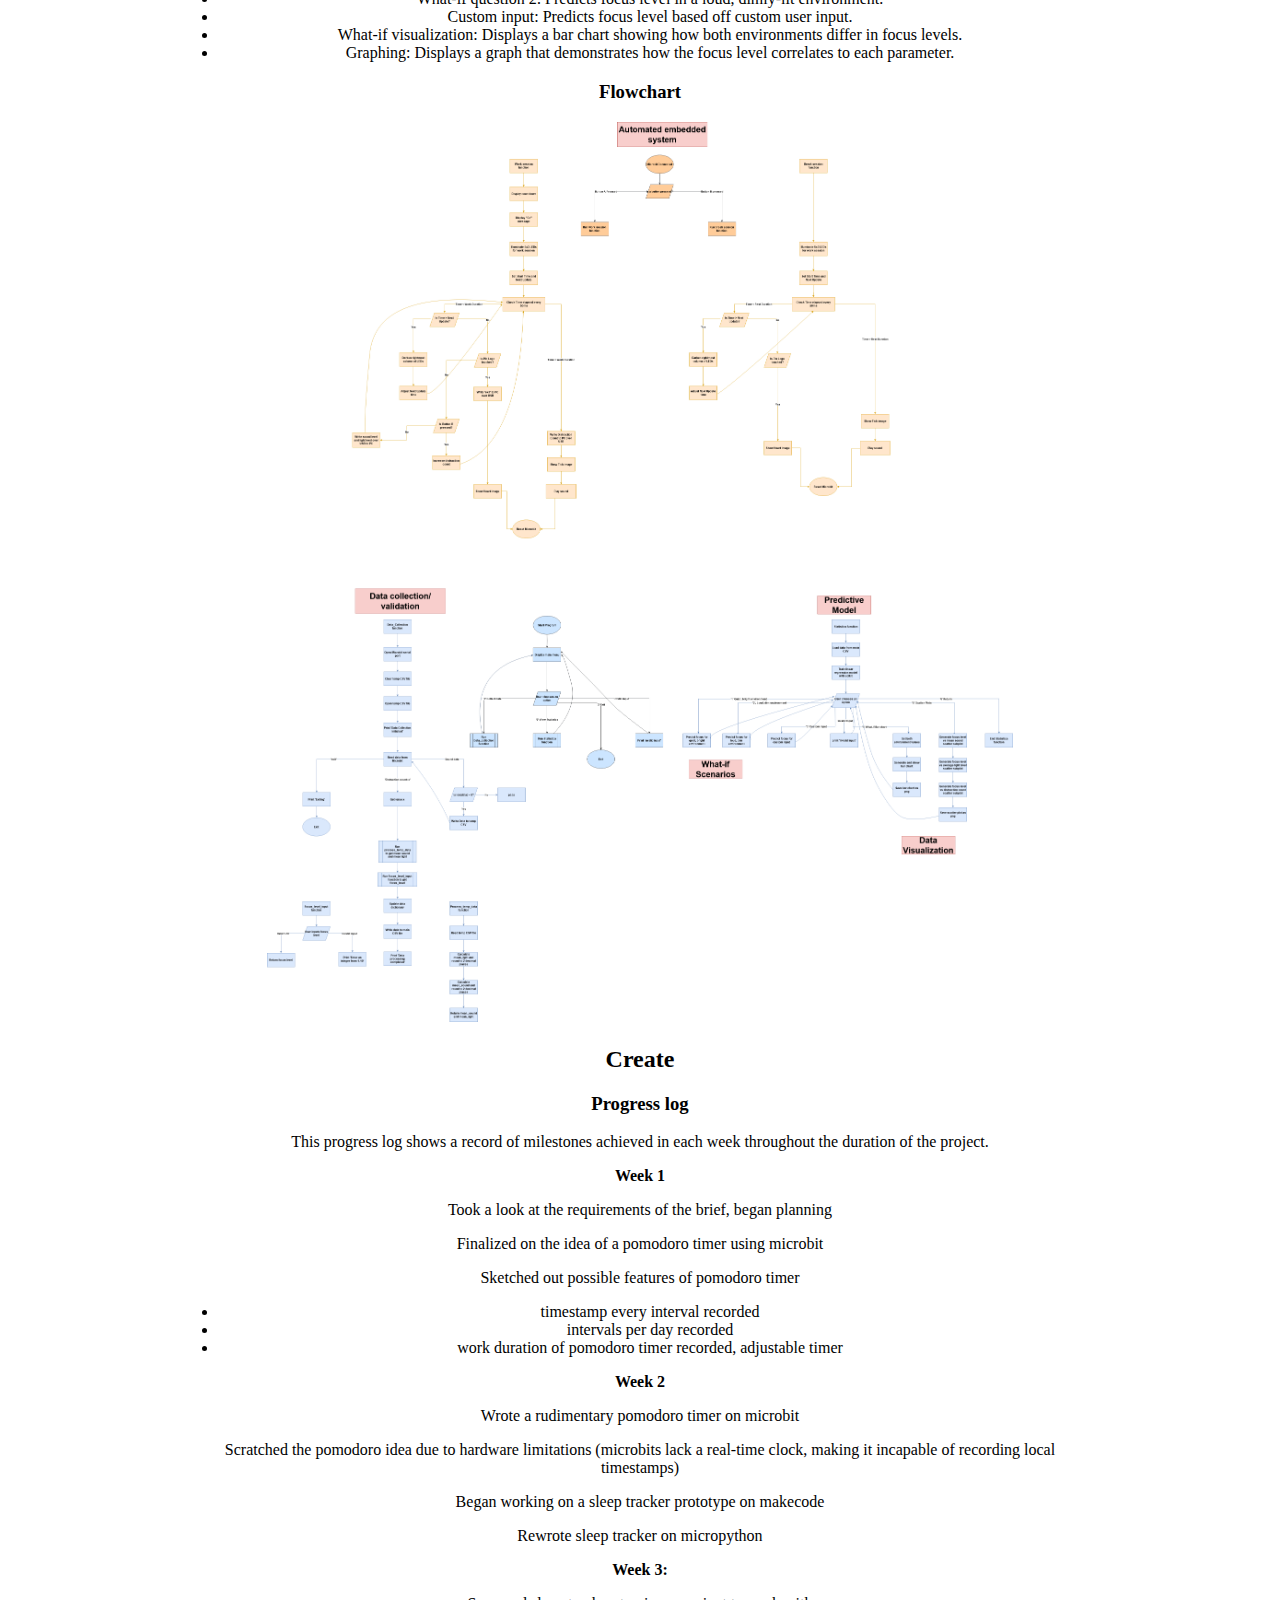
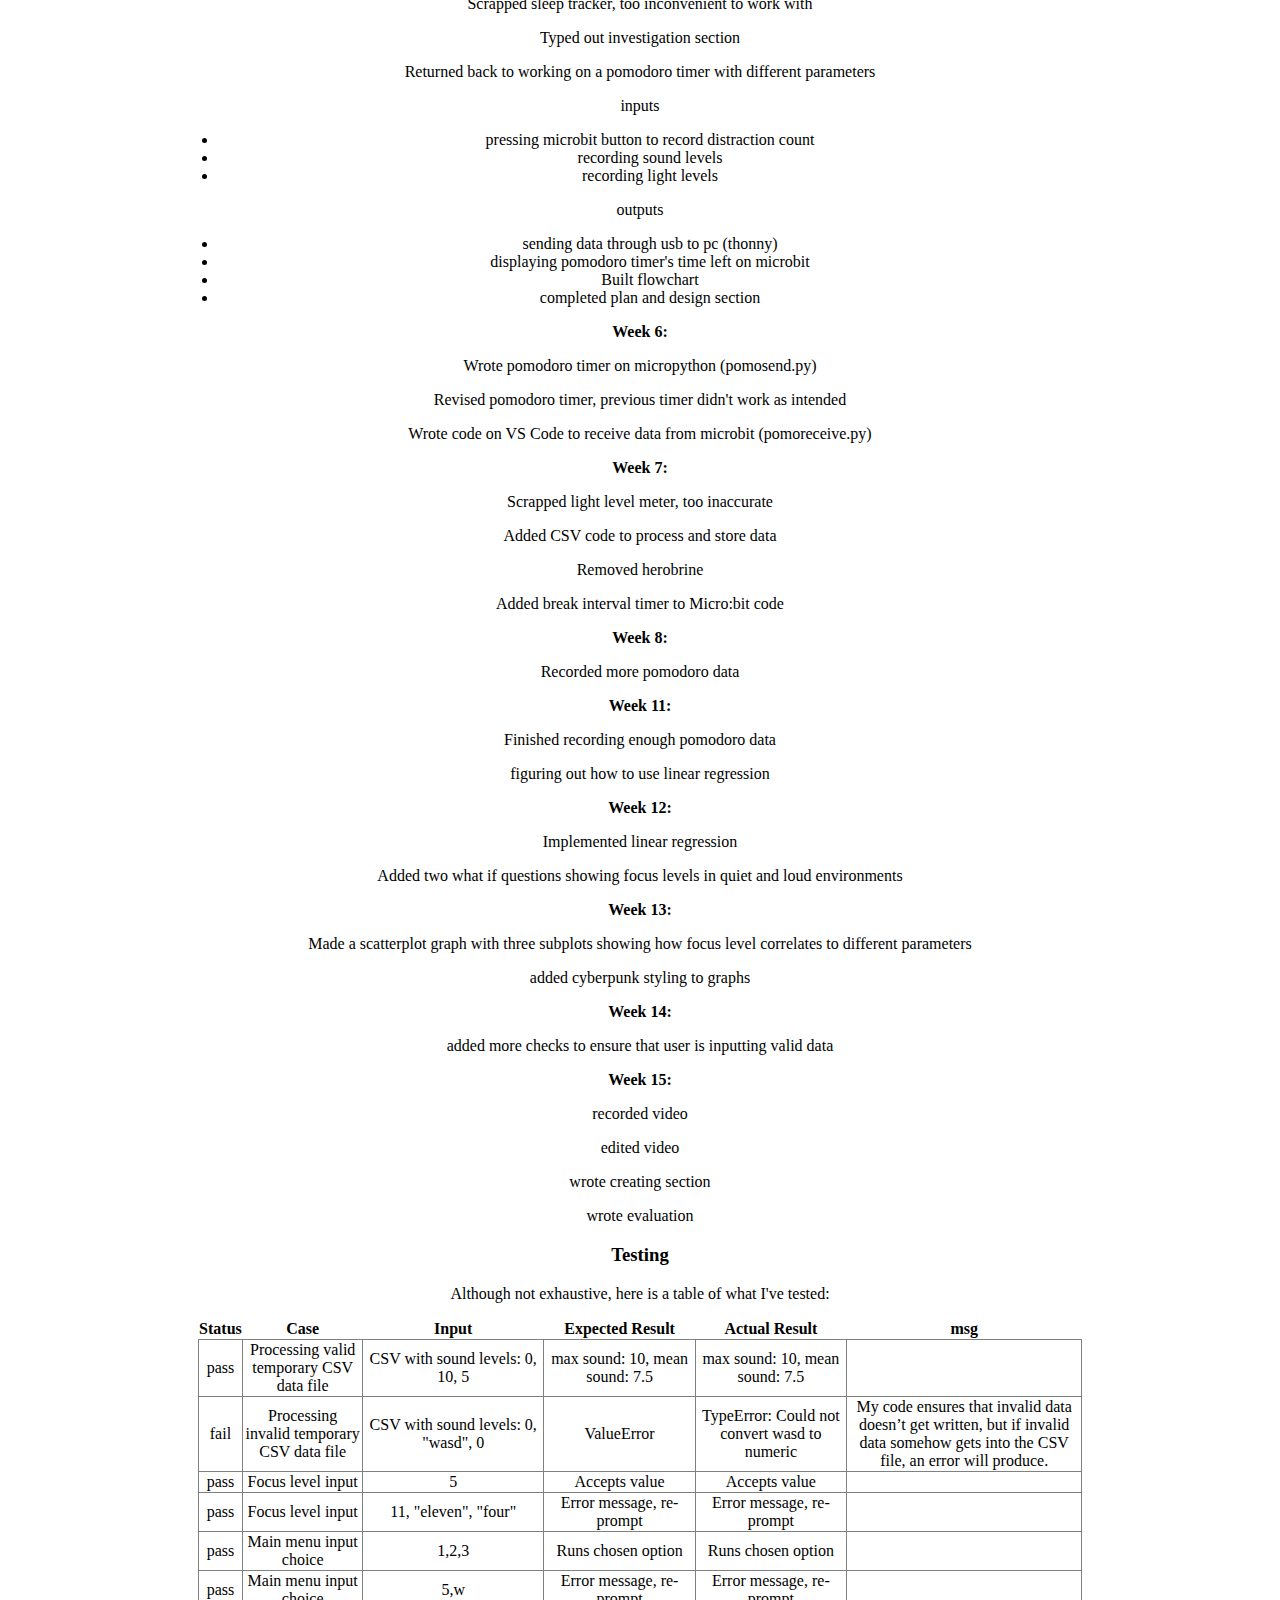
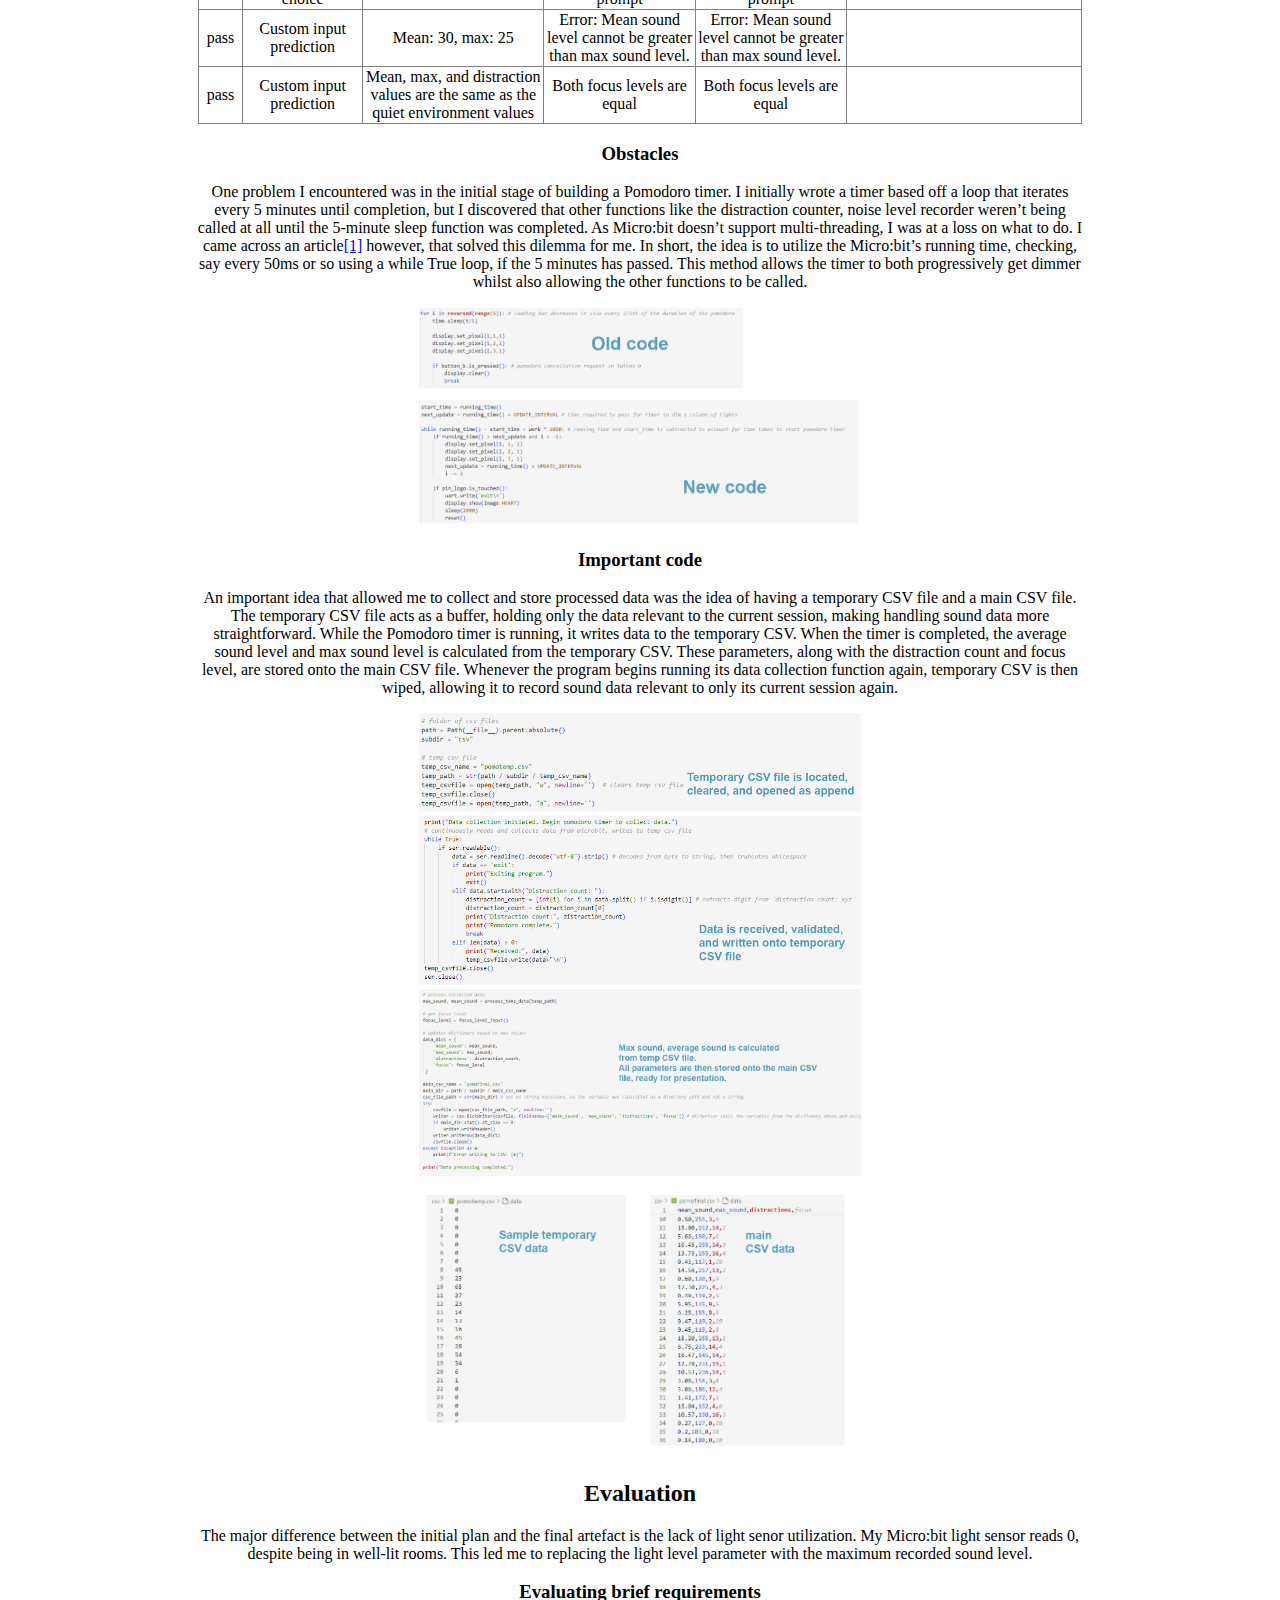
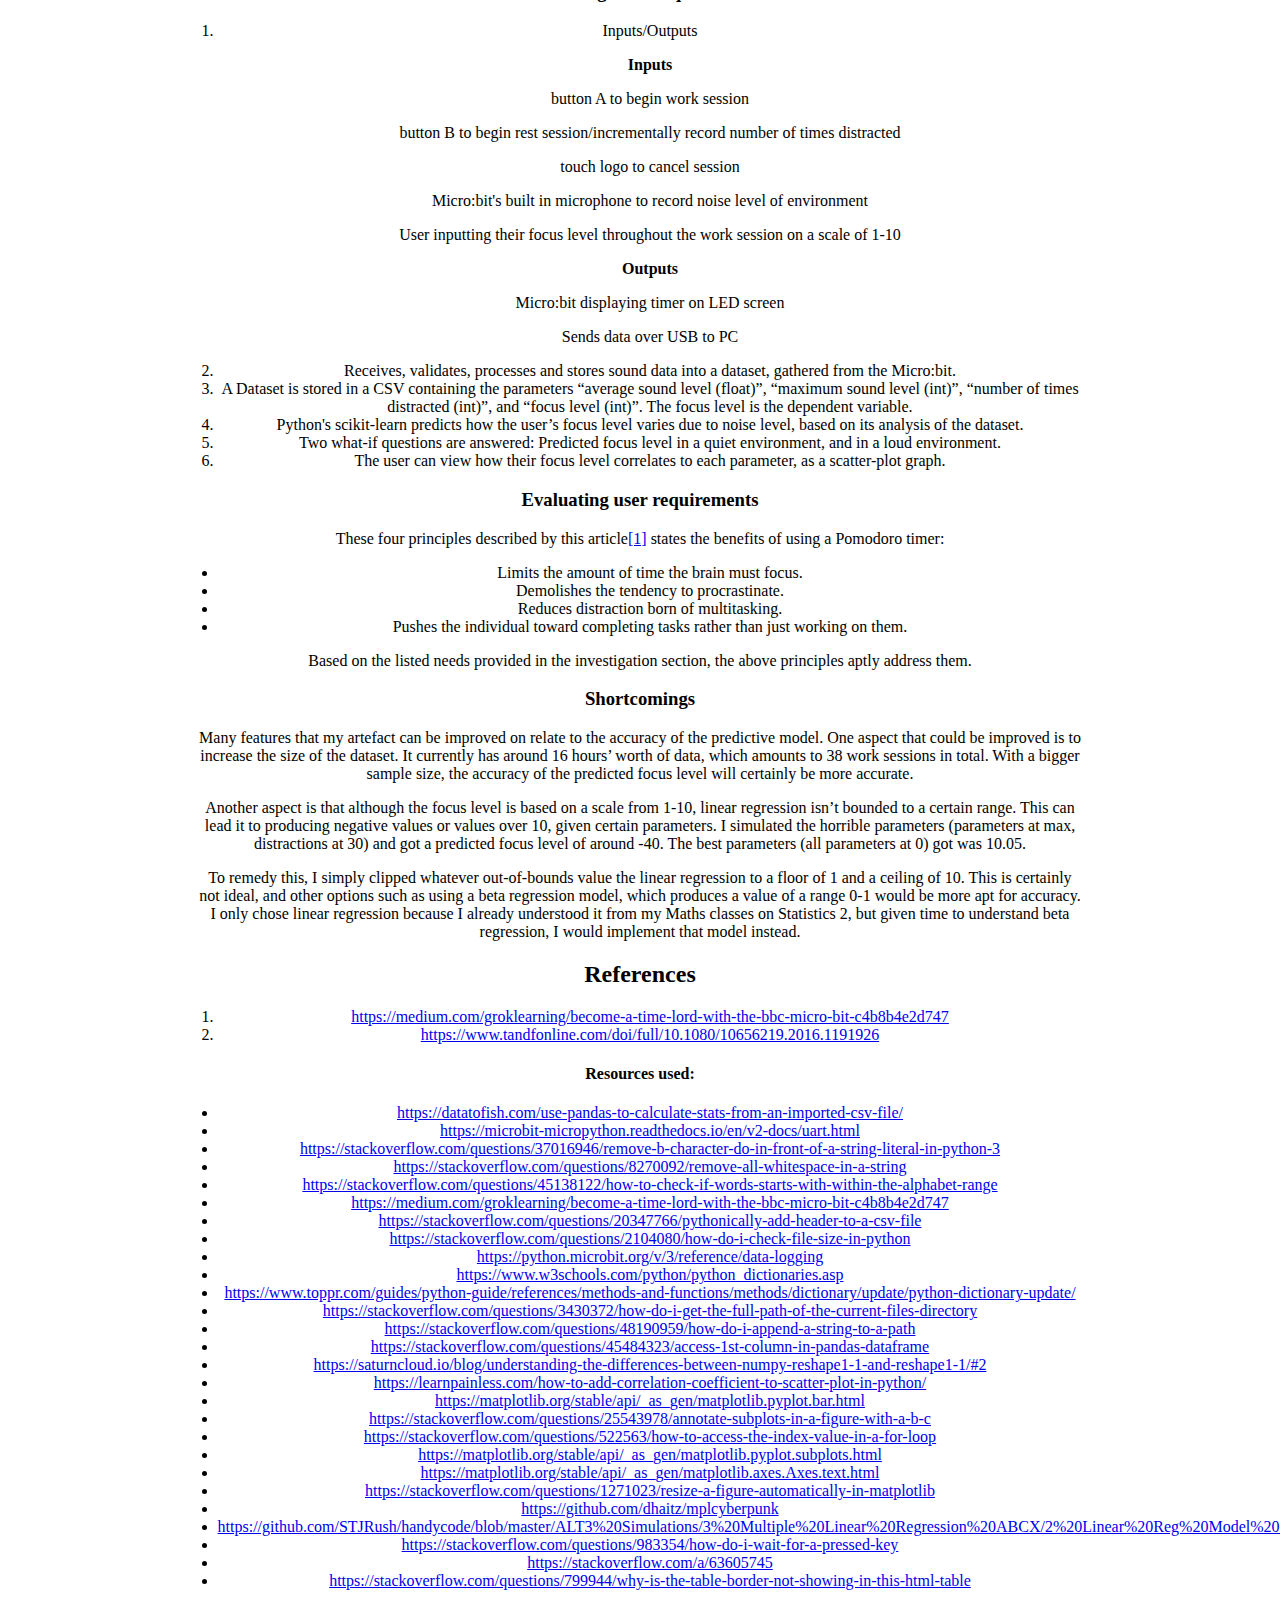
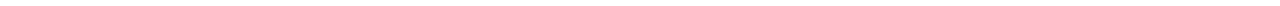
<file: Report/index.html>
<!DOCTYPE html>
<html lang="en">
<head>
    <meta charset="UTF-8">
    <meta name="viewport" content="width=device-width, initial-scale=1.0">
    <title>Project Documentation</title>
    <style>
        body {
            text-align: center;
        }
        section {
            margin: 0 auto;
            width: 70%; 
        }
        .references {
            list-style: none;
            padding: 0;
        }
        .reference-item a {
            text-decoration: none;
            color: blue; 
        }
        img {
            max-width: 100%;
            max-height: 100vh;
            object-fit: contain;
        }
        ul {
  padding-left: 20px;
        }
        ol {
  padding-left: 20px;
        }
        table {
   border-collapse: collapse;
        }
table tr td {
   border: 1px solid gray;
   table-layout: auto;
        }
    </style>
</head>
<body>
    <header>
        <h1>Project Documentation: Pomodoro Timer</h1>
    </header>
    <main>
        <section>
            <h2>Meeting the Brief</h2>
            <p>botom text</p>
        </section>
        <section>
            <h2>Investigation</h2>
            <p>I wanted to create a project that would benefit my own mental health, making me the end-user. I looked at the suggested ideas provided in the brief and initially focused on <i>Enhancing or monitoring sleep quality</i>, because out of all the provided areas, it was the most relevant to me as I often struggle with a lack of sleep. I spent a considerable amount of time designing a sleep tracker that calculates restlessness based on accelerometer data, but I began to realize that although it would satisfy the brief, the micro:bit itself may likely break from static electricity and from being under a pillow for entire nights. I begrudgingly scrapped that project.</p>
            <p>Two other areas that stuck out to me were <i>Improving concentration levels</i> and <i>Reducing tendencies to procrastinate</i>. Examples of how this manifested in my life were:</p>
            <ul>
                <li>Procrastinating from doing homework</li>
                <li>Getting distracted easily while doing homework</li>
                <li>Poor time management/Inconsistent study habits</li>
                <li>Ineffective studying techniques</li>
            </ul>
            <p>I began searching for existing solutions that could tackle these issues. As the brief requires an embedded system, I only considered solutions that were possible with a micro:bit. I looked at the URLs provided, but I didn’t find any answers that were relevant to these issues of mine. I then began brainstorming and came up with ideas such as:</p>
            <ul>
                <li>Task tracker: Allow users to input their homework tasks and deadlines.</li>
                <li>Distraction counter: Users record the number of times they've been distracted throughout a study interval.</li>
                <li>Pomodoro timer: A technique that helps users break their study sessions into manageable and approachable intervals.</li>
                <li>Meditation timer: Meditation could possibly better one's concentration, especially after lengthy study sessions.</li>
                <li>Ambient noise meter: Shows how noise correlates to concentration levels.</li>
                <li>Task stopwatch: Analyses time spent on tasks for insights into productivity.</li>
                <li>Light level meter: Shows how light level correlates to concentration levels.</li>
            </ul>
            <p>I realized that I could combine some of these ideas into a pomodoro timer. I looked at different websites to see how they approach pomodoro timers, and the general consensus of a pomodoro timer’s steps are as follows:</p>
            <ol>
                <li>Begin 25-minute timer.</li>
                <li>Focus on your work until the timer ends.</li>
                <li>Take a 5-minute break from work.</li>
                <li>Repeat.</li>
            </ol>
            <p>As these didn’t look too complicated to program onto a Micro:bit, I chose it as my project idea. The other ideas from that list that I wanted to incorporate onto the Pomodoro timer were the distraction counter, noise meter, and light level meter.</p>
        </section>
        <section>
            <h2>Plan and Design</h2>
            <p>The Pomodoro timer consists of a Micro:bit and a computer. It aims to enhance the user’s wellbeing by maintaining one’s focus on doing tasks.</p>
            <p>These are the inputs and outputs that will be used throughout the project:</p>
            <p>Inputs</p>
            <ul>
                <li>Micro:bit’s built in microphone to record noise level of environment</li>
                <li>Micro:bit’s built in light sensor to record light level of environment</li>
                <li>User inputting their focus level throughout the work session on a scale of 1-10</li>
            </ul>
            <p>Outputs</p>
            <ul>
                <li>Micro:bit displaying timer on LED screen</li>
                <li>Sends data over USB to PC</li>
            </ul>
            <p>The user presses button A on the Micro:bit to begin a work session, starting  25-minute timer visualized by dimming LED lights over time. Upon completion, the Micro:bit plays a sound and clears its display, waiting for another button press. If the user presses button B, a rest session begins, starting a similar 5-minute timer in which the user rests until it’s completed. The user can also press the touch logo to cancel an ongoing timer.</p>
            <p>Whilst the timer is running, the noise level and light level of the environment is simultaneously recorded using the Micro:bit’s built in microphone and light sensor. The user can also press button B to incrementally record the number of times they’ve been distracted. This data is sent to the PC over a USB cable, validated, then written into a CSV. Post-session, the average sound and light level are calculated, and the user is then prompted to input their focus level throughout their work session on a scale of 1-10. After everything has been successfully processed, these four parameters are recorded onto another CSV file.</p>
            <p>Description of these four parameters:</p>
            <ul>
                <li>Average sound level, float</li>
                <li>Average light level, float</li>
                <li>Number of times distracted, int</li>
                <li>Focus level, int</li>
            </ul>
            <p>The average sound level, average light level, and number of times distracted are the independent variables used to predict the focus level.</p>
            <p>The user may use the predictive model to view the following:</p>
            <ul>
                <li>What-if question 1: Predicts focus level in a quiet, well-lit environment.</li>
                <li>What-if question 2: Predicts focus level in a loud, dimly-lit environment.</li>
                <li>Custom input: Predicts focus level based off custom user input.</li>
                <li>What-if visualization: Displays a bar chart showing how both environments differ in focus levels.</li>
                <li>Graphing: Displays a graph that demonstrates how the focus level correlates to each parameter.</li>
            </ul>
            <h3>Flowchart</h3>
            <img src="images/Flowchart2.png">

        </section>
        <section>
            <h2>Create</h2>
            <h3>Progress log</h3>
            <div>
                <p>This progress log shows a record of milestones achieved in each week throughout the duration of the project.</p>
                <div>
                    <p><strong>Week 1</strong></p>
                    <p>Took a look at the requirements of the brief, began planning</p>
                    <p>Finalized on the idea of a pomodoro timer using microbit</p>
                    <p>Sketched out possible features of pomodoro timer</p>
                    <ul>
                        <li>timestamp every interval recorded</li>
                        <li>intervals per day recorded</li>
                        <li>work duration of pomodoro timer recorded, adjustable timer</li>
                    </ul>
                </div>
                <div>
                    <p><strong>Week 2</strong></p>
                    <p>Wrote a rudimentary pomodoro timer on microbit</p>
                    <p>Scratched the pomodoro idea due to hardware limitations (microbits lack a real-time clock, making it incapable of recording local timestamps)</p>
                    <p>Began working on a sleep tracker prototype on makecode</p>
                    <p>Rewrote sleep tracker on micropython</p>
                </div>
                <div>
                    <p><strong>Week 3:</strong></p>
                    <p>Scrapped sleep tracker, too inconvenient to work with</p>
                    <p>Typed out investigation section</p>
                    <p>Returned back to working on a pomodoro timer with different parameters</p>
                    <p>inputs</p>
                    <ul>
                        <li>pressing microbit button to record distraction count</li>
                        <li>recording sound levels</li>
                        <li>recording light levels</li>
                    </ul>
                    <p>outputs</p>
                    <ul>
                        <li>sending data through usb to pc (thonny)</li>
                        <li>displaying pomodoro timer's time left on microbit</li>
                        <li>Built flowchart</li>
                        <li>completed plan and design section</li>
                    </ul>
                </div>
                <div>
                    <p><strong>Week 6:</strong></p>
                    <p>Wrote pomodoro timer on micropython (pomosend.py)</p>
                    <p>Revised pomodoro timer, previous timer didn't work as intended</p>
                    <p>Wrote code on VS Code to receive data from microbit (pomoreceive.py)</p>
                </div>
                <div>
                    <p><strong>Week 7:</strong></p>
                    <p>Scrapped light level meter, too inaccurate</p>
                    <p>Added CSV code to process and store data</p>
                    <p>Removed herobrine</p>
                    <p>Added break interval timer to Micro:bit code</p>
                </div>
                <div>
                    <p><strong>Week 8:</strong></p>
                    <p>Recorded more pomodoro data</p>
                </div>
                <div>
                    <p><strong>Week 11:</strong></p>
                    <p>Finished recording enough pomodoro data</p>
                    <p>figuring out how to use linear regression</p>
                </div>
                <div>
                    <p><strong>Week 12:</strong></p>
                    <p>Implemented linear regression</p>
                    <p>Added two what if questions showing focus levels in quiet and loud environments</p>
                </div>
                <div>
                    <p><strong>Week 13:</strong></p>
                    <p>Made a scatterplot graph with three subplots showing how focus level correlates to different parameters</p>
                    <p>added cyberpunk styling to graphs</p>
                </div>
                <div>
                    <p><strong>Week 14:</strong></p>
                    <p>added more checks to ensure that user is inputting valid data</p>
                </div>
                <div>
                    <p><strong>Week 15:</strong></p>
                    <p>recorded video</p>
                    <p>edited video</p>
                    <p>wrote creating section</p>
                    <p>wrote evaluation</p>
                </div>
            </div>
            <h3>Testing</h3>
            <div>
                <p>Although not exhaustive, here is a table of what I've tested:</p>
                <table>
                    <div>
                        <tr>
                            <th>Status</th>
                            <th>Case</th>
                            <th>Input</th>
                            <th>Expected Result</th>
                            <th>Actual Result</th>
                            <th>msg</th>
                        </tr>
                    </div>
                    <div>
                        <tr>
                            <td>pass</td>
                            <td>Processing valid temporary CSV data file</td>
                            <td>CSV with sound levels: 0, 10, 5</td>
                            <td>max sound: 10, mean sound: 7.5</td>
                            <td>max sound: 10, mean sound: 7.5</td>
                            <td></td>
                        </tr>
                    </div>
                    <div>
                        <tr>
                            <td>fail</td>
                            <td>Processing invalid temporary CSV data file</td>
                            <td>CSV with sound levels: 0, "wasd", 0</td>
                            <td>ValueError</td>
                            <td>TypeError: Could not convert wasd to numeric</td>
                            <td>My code ensures that invalid data doesn’t get written, but if invalid data somehow gets into the CSV file, an error will produce.</td>
                        </tr>
                    </div>
                    <div>
                        <tr>
                            <td>pass</td>
                            <td>Focus level input</td>
                            <td>5</td>
                            <td>Accepts value</td>
                            <td>Accepts value</td>
                            <td></td>
                        </tr>
                    </div>
                    <div>
                        <tr>
                            <td>pass</td>
                            <td>Focus level input</td>
                            <td>11, "eleven", "four"</td>
                            <td>Error message, re-prompt</td>
                            <td>Error message, re-prompt</td>
                            <td></td>
                        </tr>
                    </div>
                    <div>
                        <tr>
                            <td>pass</td>
                            <td>Main menu input choice</td>
                            <td>1,2,3</td>
                            <td>Runs chosen option</td>
                            <td>Runs chosen option</td>
                            <td></td>
                        </tr>
                    </div>
                    <div>
                        <tr>
                            <td>pass</td>
                            <td>Main menu input choice</td>
                            <td>5,w</td>
                            <td>Error message, re-prompt</td>
                            <td>Error message, re-prompt</td>
                            <td></td>
                        </tr>
                    </div>
                    <div>
                        <tr>
                            <td>pass</td>
                            <td>Custom input prediction</td>
                            <td>Mean: 30, max: 25</td>
                            <td>Error: Mean sound level cannot be greater than max sound level.</td>
                            <td>Error: Mean sound level cannot be greater than max sound level.</td>
                            <td></td>
                        </tr>
                    </div>
                    <div>
                        <tr>
                            <td>pass</td>
                            <td>Custom input prediction</td>
                            <td>Mean, max, and distraction values are the same as the quiet environment values</td>
                            <td>Both focus levels are equal</td>
                            <td>Both focus levels are equal</td>
                            <td></td>
                        </tr>
                    </div>
                </table>
            </div>
            <h3>Obstacles</h3>
            <div>
                <p>
                    One problem I encountered was in the initial stage of building a Pomodoro timer. I initially wrote a timer based off a loop that iterates every 5 minutes until completion, but I discovered that other functions like the distraction counter, noise level recorder weren’t being called at all until the 5-minute sleep function was completed. As Micro:bit doesn’t support multi-threading, I was at a loss on what to do. I came across an article<a href="https://medium.com/groklearning/become-a-time-lord-with-the-bbc-micro-bit-c4b8b4e2d747" target="_blank">[1]</a> however, that solved this dilemma for me. In short, the idea is to utilize the Micro:bit’s running time, checking, say every 50ms or so using a while True loop, if the 5 minutes has passed. This method allows the timer to both progressively get dimmer whilst also allowing the other functions to be called.
                </p>
                <img src="images/obstacle1.png" style="width:50%;height:50%;">
            </div>
            <h3>Important code</h3>
            <div>
                <p>
                    An important idea that allowed me to collect and store processed data was the idea of having a temporary CSV file and a main CSV file. The temporary CSV file acts as a buffer, holding only the data relevant to the current session, making handling sound data more straightforward. While the Pomodoro timer is running, it writes data to the temporary CSV.  When the timer is completed, the average sound level and max sound level is calculated from the temporary CSV. These parameters, along with the distraction count and focus level, are stored onto the main CSV file. Whenever the program begins running its data collection function again, temporary CSV is then wiped, allowing it to record sound data relevant to only its current session again.                    
                </p>
                <img src="images/code1.png" style="width:50%;height:50%;">
                <img src="images/code2.png" style="width:50%;height:50%;">
                <img src="images/code3.png" style="width:50%;height:50%;">
                <img src="images/code4.png" style="width:50%;height:50%;">
            </div>
        </section>
        <section>
            <h2>Evaluation</h2>
            <p>
                The major difference between the initial plan and the final artefact is the lack of light senor utilization. My Micro:bit light sensor reads 0, despite being in well-lit rooms. This led me to replacing the light level parameter with the maximum recorded sound level.
            </p>
            <h3>Evaluating brief requirements</h3>
            <div>
                <ol>
                    <div>
                        <li>Inputs/Outputs</li>
                        <p><b>Inputs</b></p>
                        <p>button A to begin work session</p>
                        <p>button B to begin rest session/incrementally record number of times distracted</p>
                        <p>touch logo to cancel session</p>
                        <p>Micro:bit's built in microphone to record noise level of environment</p>
                        <p>User inputting their focus level throughout the work session on a scale of 1-10</p>
                        <p><b>Outputs</b></p>
                        <p>Micro:bit displaying timer on LED screen</p>
                        <p>Sends data over USB to PC</p>
                   </div>
                   <p></p>
                   <li>Receives, validates, processes and stores sound data into a dataset, gathered from the Micro:bit.</li>
                   <li>A Dataset is stored in a CSV containing the parameters “average sound level (float)”, “maximum sound level (int)”, “number of times distracted (int)”, and “focus level (int)”. The focus level is the dependent variable.</li>
                   <li>Python's scikit-learn predicts how the user’s focus level varies due to noise level, based on its analysis of the dataset.</li>
                   <li>Two what-if questions are answered: Predicted focus level in a quiet environment, and in a loud environment.</li>
                   <li>The user can view how their focus level correlates to each parameter, as a scatter-plot graph.</li>
                </ol>
            
            </div>
            <h3>Evaluating user requirements</h3>
            <div>
                <p>
                    These four principles described by this article<a href="https://www.tandfonline.com/doi/full/10.1080/10656219.2016.1191926">[1]</a> states the benefits of using a Pomodoro timer:
                </p>
                <ul>
                    <li>Limits the amount of time the brain must focus.</li>
                    <li>Demolishes the tendency to procrastinate.</li>
                    <li>Reduces distraction born of multitasking.</li>
                    <li>Pushes the individual toward completing tasks rather than just working on them.</li>
                </ul>
                <p>Based on the listed needs provided in the investigation section, the above principles aptly address them.</p>
            </div>
            <h3>Shortcomings</h3>
            <div>
                <p>
                    Many features that my artefact can be improved on relate to the accuracy of the predictive model. One aspect that could be improved is to increase the size of the dataset. It currently has around 16 hours’ worth of data, which amounts to 38 work sessions in total. With a bigger sample size, the accuracy of the predicted focus level will certainly be more accurate.
                </p>
                <p>
                    Another aspect is that although the focus level is based on a scale from 1-10, linear regression isn’t bounded to a certain range. This can lead it to producing negative values or values over 10, given certain parameters. I simulated the horrible parameters (parameters at max, distractions at 30) and got a predicted focus level of around -40. The best parameters (all parameters at 0) got was 10.05.
                </p>
                <p>
                    To remedy this, I simply clipped whatever out-of-bounds value the linear regression to a floor of 1 and a ceiling of 10. This is certainly not ideal, and other options such as using a beta regression model, which produces a value of a range 0-1 would be more apt for accuracy. I only chose linear regression because I already understood it from my Maths classes on Statistics 2, but given time to understand beta regression, I would implement that model instead.
                </p>
            </div>
        </section>
        <section>
            <h2>References</h2>
            <div>
                <ol>
                    <li><a href="https://medium.com/groklearning/become-a-time-lord-with-the-bbc-micro-bit-c4b8b4e2d747" target="_blank">https://medium.com/groklearning/become-a-time-lord-with-the-bbc-micro-bit-c4b8b4e2d747</a></li>
                    <li><a href="https://www.tandfonline.com/doi/full/10.1080/10656219.2016.1191926" target="_blank">https://www.tandfonline.com/doi/full/10.1080/10656219.2016.1191926</a></li>
                </ol>
            </div>
            <div>
                <p><h4>Resources used:</h4></p>
                <ul>
                    <li><a href="https://datatofish.com/use-pandas-to-calculate-stats-from-an-imported-csv-file/" target="_blank">https://datatofish.com/use-pandas-to-calculate-stats-from-an-imported-csv-file/</a></li>
                    <li><a href="https://microbit-micropython.readthedocs.io/en/v2-docs/uart.html" target="_blank">https://microbit-micropython.readthedocs.io/en/v2-docs/uart.html</a></li>
                    <li><a href="https://stackoverflow.com/questions/37016946/remove-b-character-do-in-front-of-a-string-literal-in-python-3" target="_blank">https://stackoverflow.com/questions/37016946/remove-b-character-do-in-front-of-a-string-literal-in-python-3</a></li>
                    <li><a href="https://stackoverflow.com/questions/8270092/remove-all-whitespace-in-a-string" target="_blank">https://stackoverflow.com/questions/8270092/remove-all-whitespace-in-a-string</a></li>
                    <li><a href="https://stackoverflow.com/questions/45138122/how-to-check-if-words-starts-with-within-the-alphabet-range" target="_blank">https://stackoverflow.com/questions/45138122/how-to-check-if-words-starts-with-within-the-alphabet-range</a></li>
                    <li><a href="https://medium.com/groklearning/become-a-time-lord-with-the-bbc-micro-bit-c4b8b4e2d747" target="_blank">https://medium.com/groklearning/become-a-time-lord-with-the-bbc-micro-bit-c4b8b4e2d747</a></li>
                    <li><a href="https://stackoverflow.com/questions/20347766/pythonically-add-header-to-a-csv-file" target="_blank">https://stackoverflow.com/questions/20347766/pythonically-add-header-to-a-csv-file</a></li>
                    <li><a href="https://stackoverflow.com/questions/2104080/how-do-i-check-file-size-in-python" target="_blank">https://stackoverflow.com/questions/2104080/how-do-i-check-file-size-in-python</a></li>
                    <li><a href="https://python.microbit.org/v/3/reference/data-logging" target="_blank">https://python.microbit.org/v/3/reference/data-logging</a></li>
                    <li><a href="https://www.w3schools.com/python/python_dictionaries.asp" target="_blank">https://www.w3schools.com/python/python_dictionaries.asp</a></li>
                    <li><a href="https://www.toppr.com/guides/python-guide/references/methods-and-functions/methods/dictionary/update/python-dictionary-update/" target="_blank">https://www.toppr.com/guides/python-guide/references/methods-and-functions/methods/dictionary/update/python-dictionary-update/</a></li>
                    <li><a href="https://stackoverflow.com/questions/3430372/how-do-i-get-the-full-path-of-the-current-files-directory" target="_blank">https://stackoverflow.com/questions/3430372/how-do-i-get-the-full-path-of-the-current-files-directory</a></li>
                    <li><a href="https://stackoverflow.com/questions/48190959/how-do-i-append-a-string-to-a-path" target="_blank">https://stackoverflow.com/questions/48190959/how-do-i-append-a-string-to-a-path</a></li>
                    <li><a href="https://stackoverflow.com/questions/45484323/access-1st-column-in-pandas-dataframe" target="_blank">https://stackoverflow.com/questions/45484323/access-1st-column-in-pandas-dataframe</a></li>
                    <li><a href="https://saturncloud.io/blog/understanding-the-differences-between-numpy-reshape1-1-and-reshape1-1/#2" target="_blank">https://saturncloud.io/blog/understanding-the-differences-between-numpy-reshape1-1-and-reshape1-1/#2</a></li>
                    <li><a href="https://learnpainless.com/how-to-add-correlation-coefficient-to-scatter-plot-in-python/" target="_blank">https://learnpainless.com/how-to-add-correlation-coefficient-to-scatter-plot-in-python/</a></li>
                    <li><a href="https://matplotlib.org/stable/api/_as_gen/matplotlib.pyplot.bar.html" target="_blank">https://matplotlib.org/stable/api/_as_gen/matplotlib.pyplot.bar.html</a></li>
                    <li><a href="https://stackoverflow.com/questions/25543978/annotate-subplots-in-a-figure-with-a-b-c" target="_blank">https://stackoverflow.com/questions/25543978/annotate-subplots-in-a-figure-with-a-b-c</a></li>
                    <li><a href="https://stackoverflow.com/questions/522563/how-to-access-the-index-value-in-a-for-loop" target="_blank">https://stackoverflow.com/questions/522563/how-to-access-the-index-value-in-a-for-loop</a></li>
                    <li><a href="https://matplotlib.org/stable/api/_as_gen/matplotlib.pyplot.subplots.html" target="_blank">https://matplotlib.org/stable/api/_as_gen/matplotlib.pyplot.subplots.html</a></li>
                    <li><a href="https://matplotlib.org/stable/api/_as_gen/matplotlib.axes.Axes.text.html" target="_blank">https://matplotlib.org/stable/api/_as_gen/matplotlib.axes.Axes.text.html</a></li>
                    <li><a href="https://stackoverflow.com/questions/1271023/resize-a-figure-automatically-in-matplotlib" target="_blank">https://stackoverflow.com/questions/1271023/resize-a-figure-automatically-in-matplotlib</a></li>
                    <li><a href="https://github.com/dhaitz/mplcyberpunk" target="_blank">https://github.com/dhaitz/mplcyberpunk</a></li>
                    <li><a href="https://github.com/STJRush/handycode/blob/master/ALT3%20Simulations/3%20Multiple%20Linear%20Regression%20ABCX/2%20Linear%20Reg%20Model%202D%20Graphs%20using%20sklearn.py" target="_blank">https://github.com/STJRush/handycode/blob/master/ALT3%20Simulations/3%20Multiple%20Linear%20Regression%20ABCX/2%20Linear%20Reg%20Model%202D%20Graphs%20using%20sklearn.py</a></li>
                    <li><a href="https://stackoverflow.com/questions/983354/how-do-i-wait-for-a-pressed-key" target="_blank">https://stackoverflow.com/questions/983354/how-do-i-wait-for-a-pressed-key</a></li>
                    <li><a href="https://stackoverflow.com/a/63605745" target="_blank">https://stackoverflow.com/a/63605745</a></li>
                    <li><a href="https://stackoverflow.com/questions/799944/why-is-the-table-border-not-showing-in-this-html-table" target="_blank">https://stackoverflow.com/questions/799944/why-is-the-table-border-not-showing-in-this-html-table</a></li>
                </ul>                
            </div>
        </section>

        
    </main>
</body>
</html>
</file>
